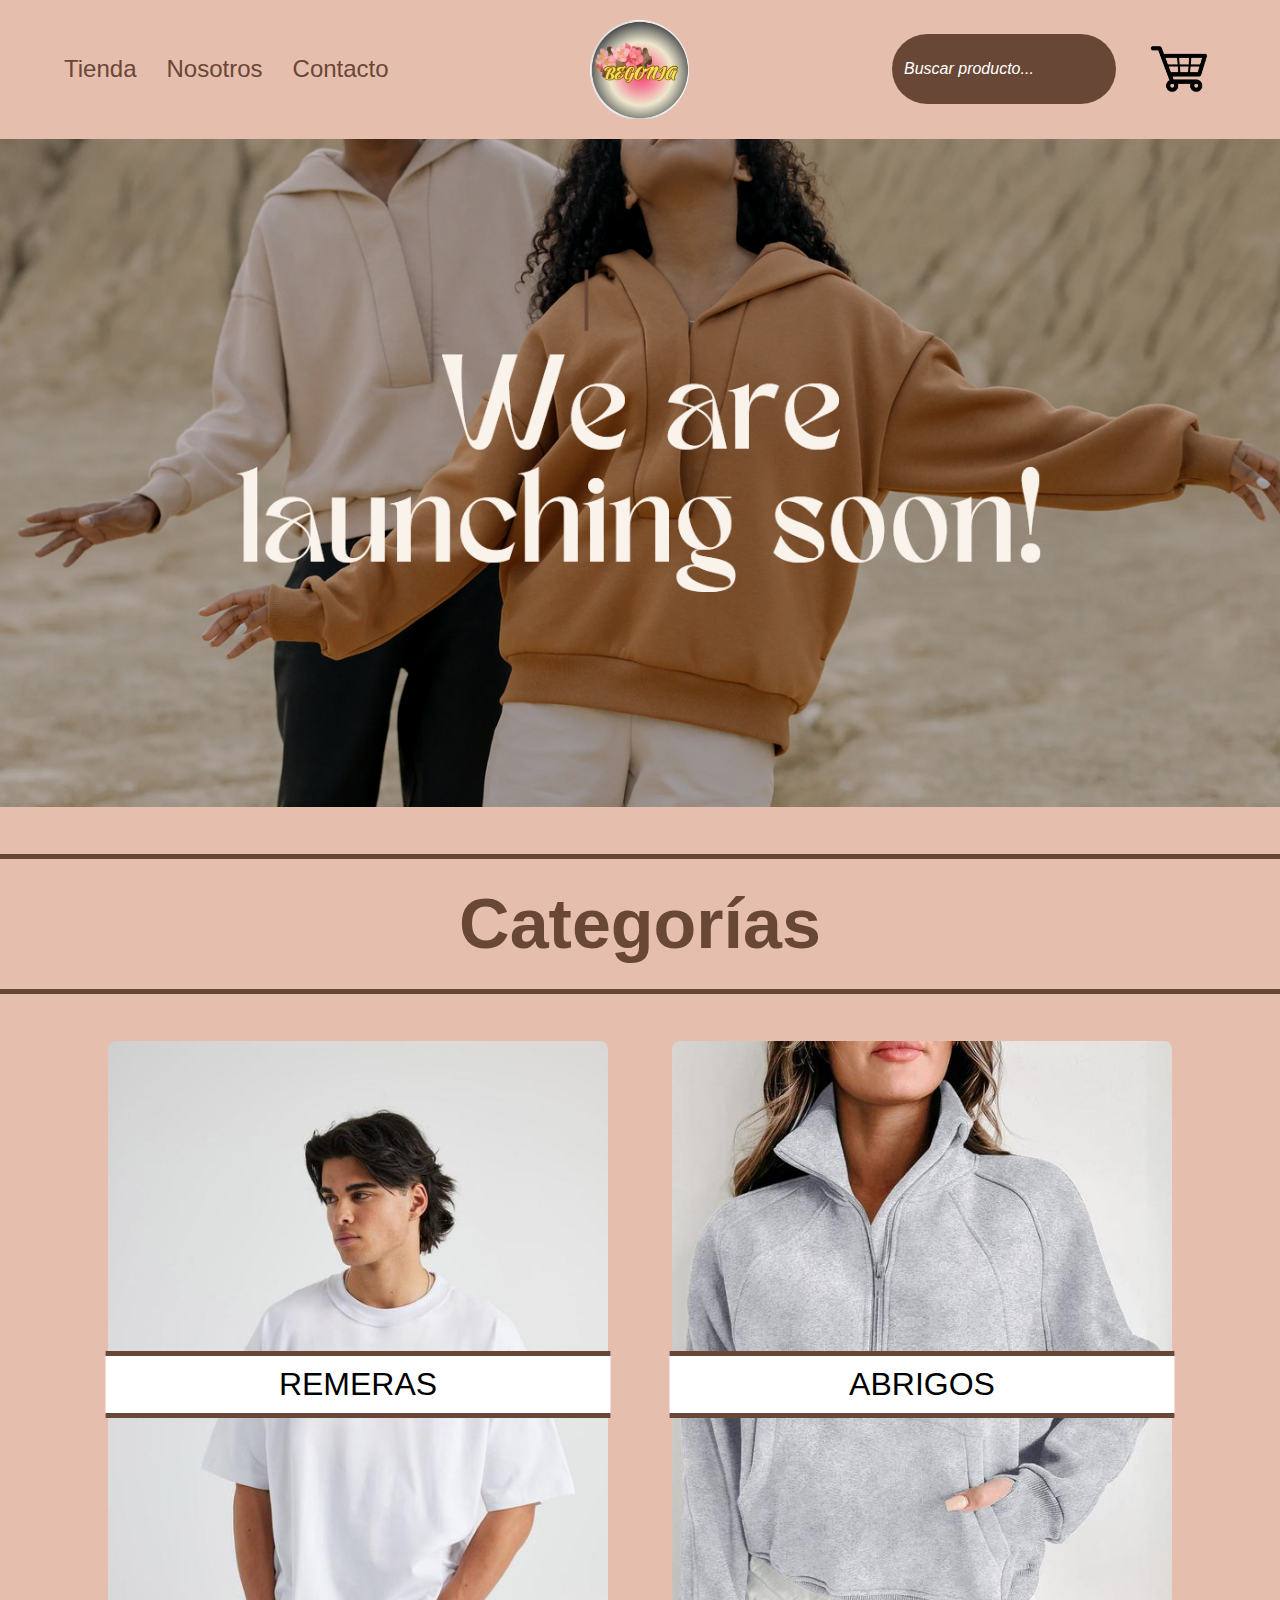
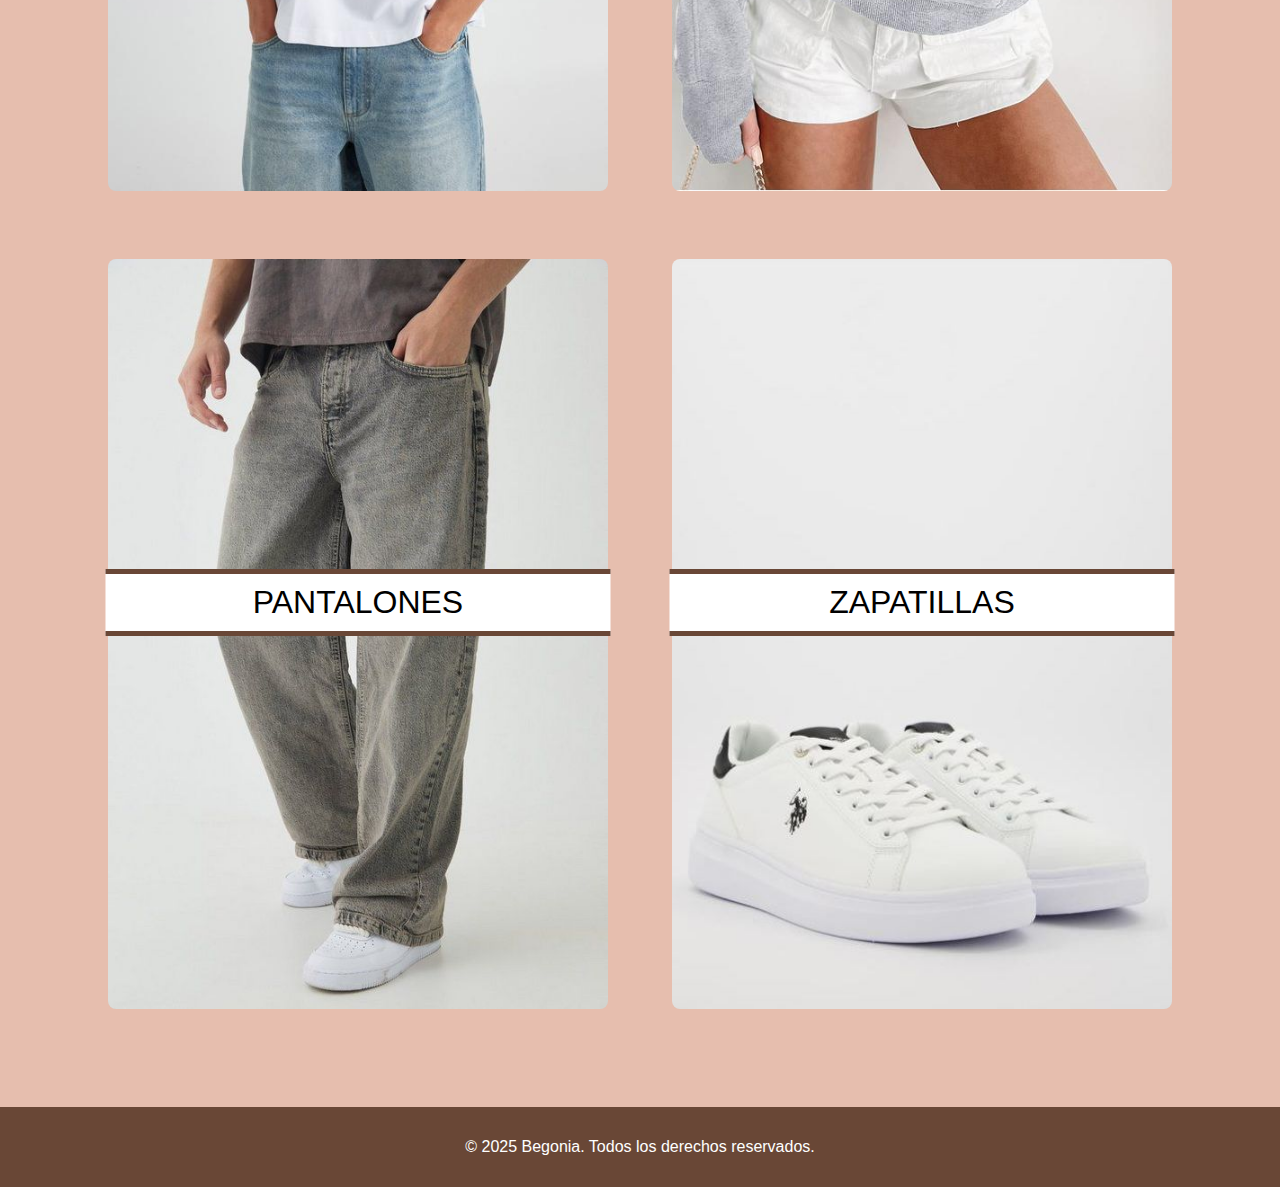
<file: Begonia/index.html>
<!DOCTYPE html>
<html lang="en">
<head>
    <meta charset="UTF-8">
    <meta name="viewport" content="width=device-width, initial-scale=1.0">
    <link rel="stylesheet" href="style.css">
    <title>Begonia</title>
</head>
<body>
    <div class="header">
        <div class="header-izquierdo">
            <a href="codigo-pagina-remeras/remeras.html">
                <span>Tienda</span> 
            </a>
            
            <a href="paginas-nosotros-contacto/nosotros.html">
                <span>Nosotros</span> <!--"Nosotros" de header y "Quienes somos" de footer deben ser el mismo html-->
            </a>

            <a href="paginas-nosotros-contacto/contacto.html">
                <span>Contacto</span>
            </a>
        </div>
        <div class="logo-header-centro">
            <a href="index.html">
                <img src="imagenes-pagina/LogoBegonia.png" alt="Logo_Begonia">
            </a>
        </div>
        <div class="header-derecho">
            <!--<p>¿Qué estas buscando?</p>-->
            <input type="text" placeholder="Buscar producto...">
            <img src="imagenes-pagina/carrito-de-compra.png" alt="Carrito_de_compra">
        </div>
    </div>

    <div class="body">
        <div class="imagen-menu">
            <img src="imagenes-pagina/imagen-menu-principal.png" alt="">
        </div>

        <div class="categorias">
            <h1>Categorías</h1>
            <div class="primera-fila">
                <div class="contenedores-primera-fila" id="remeras-menu-imagen">
                    <a href="codigo-pagina-remeras/remeras.html">
                        <img src="imagenes-pagina/remeras-menu.jpg" alt="pagina-remeras">
                    </a>
                    <p>REMERAS</p>
                </div>
                <div class="contenedores-primera-fila" id="abrigos-menu-imagen">
                    <a href="codigo-pagina-abrigos/abrigos.html">
                        <img src="imagenes-pagina/abrigos-menu.jpg" alt="pagina-abrigos">
                    </a>
                    <p>ABRIGOS</p>
                </div>
            </div>
            <div class="segunda-fila">
                <div class="contenedores-segunda-fila" id="pantalones-menu-imagen">
                    <a href="codigo-pagina-pantalones/pantalones.html">
                        <img src="imagenes-pagina/pantalones-menu.jpg" alt="pagina-pantalones">
                    </a>
                    <p>PANTALONES</p>
                </div>
                <div class="contenedores-segunda-fila" id="zapatillas-menu-imagen">
                    <a href="codigo-pagina-zapatillas/zapatillas.html">
                        <img src="imagenes-pagina/zapatillas-menu.jpg" alt="pagina-zapatillas">
                    </a>
                    <p>ZAPATILLAS</p>
                </div>
            </div>
        </div>
    </div>

    <div class="footer">
        <p>&copy; 2025 Begonia. Todos los derechos reservados.</p>
    </div>
</body>
</html>
</file>
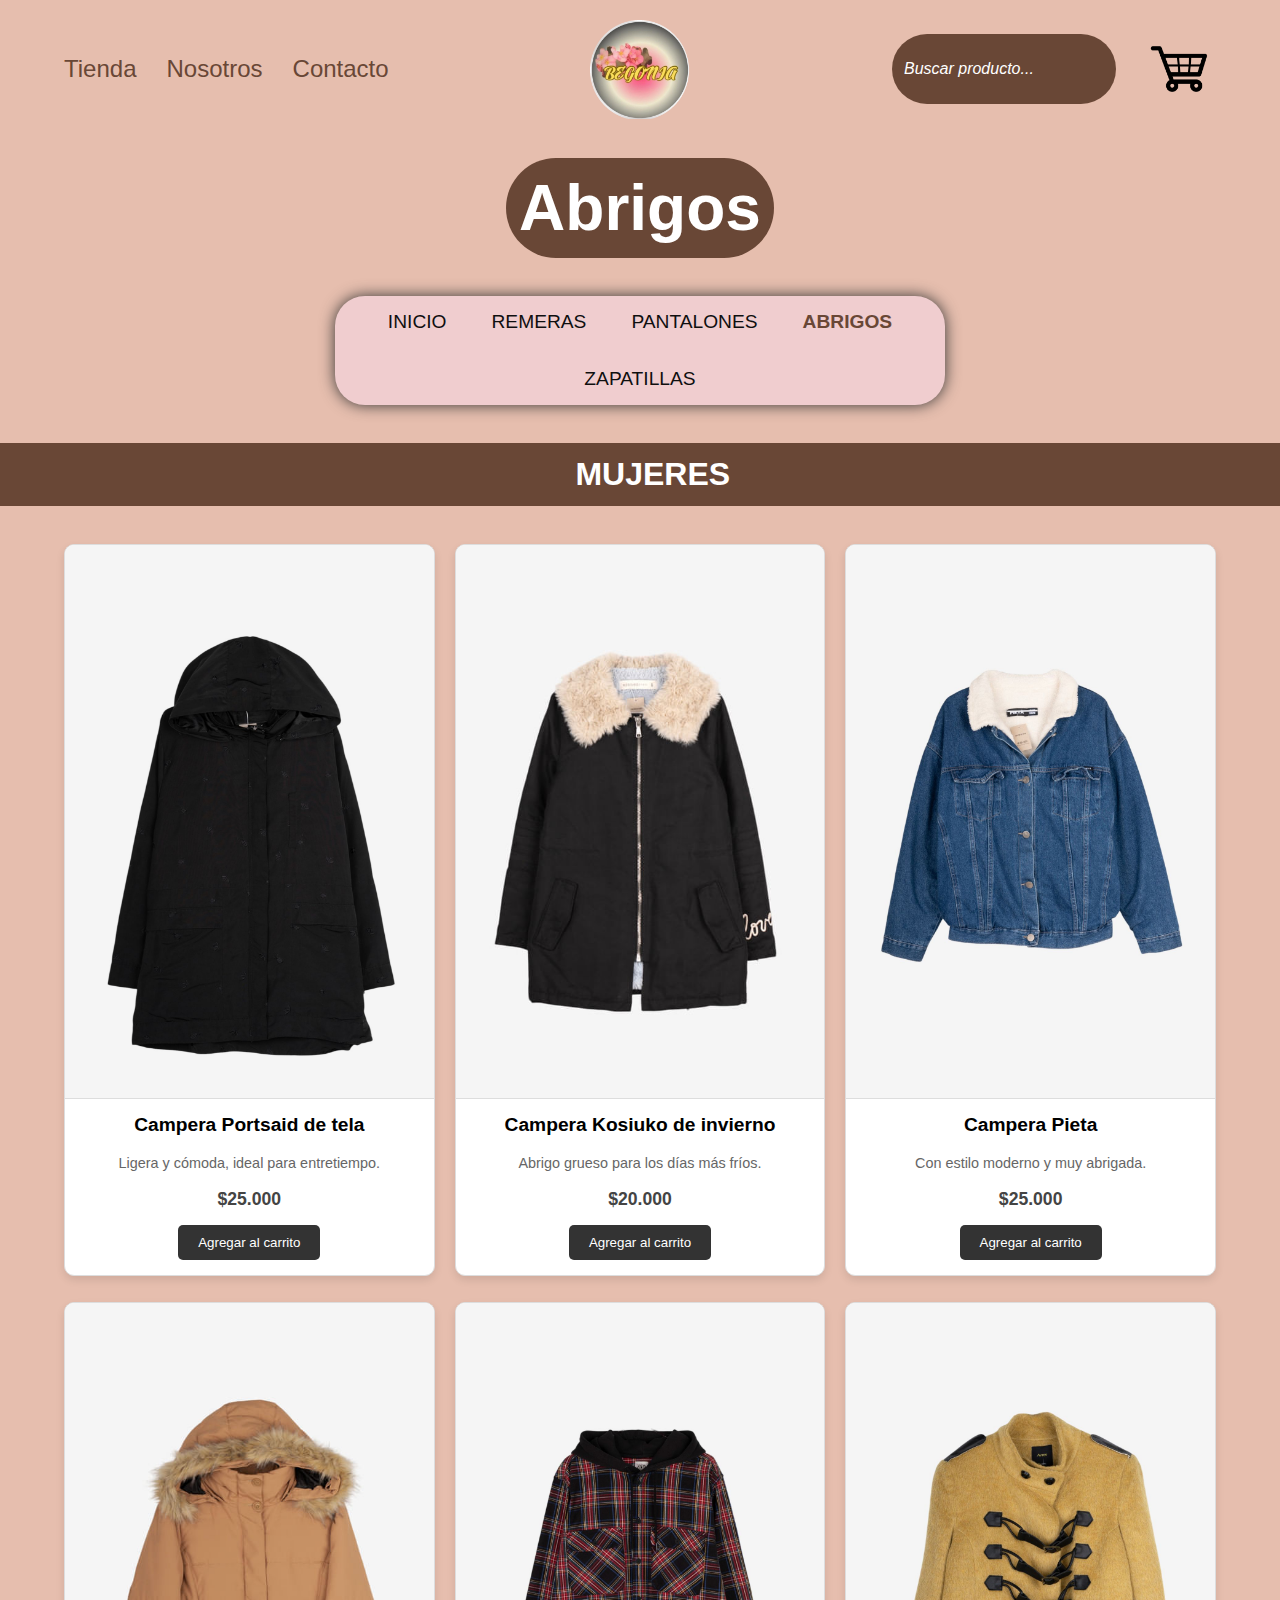
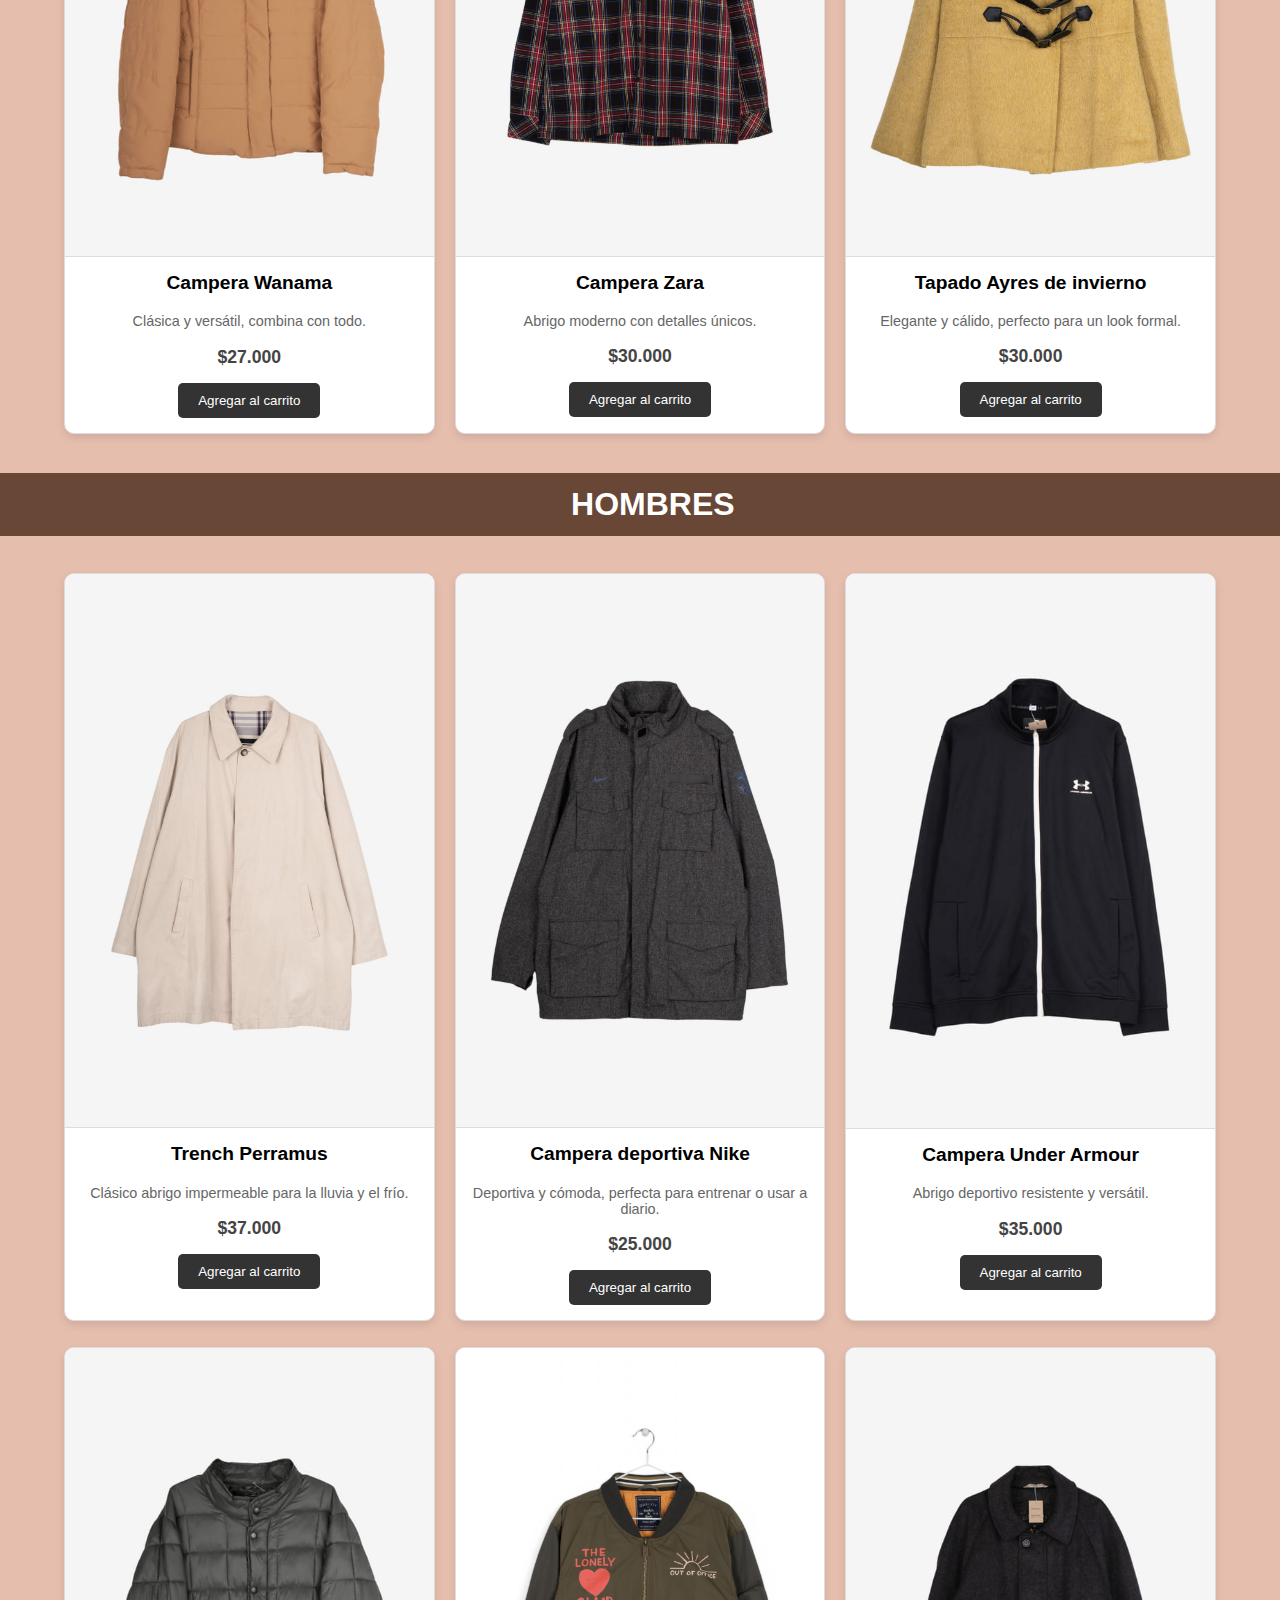
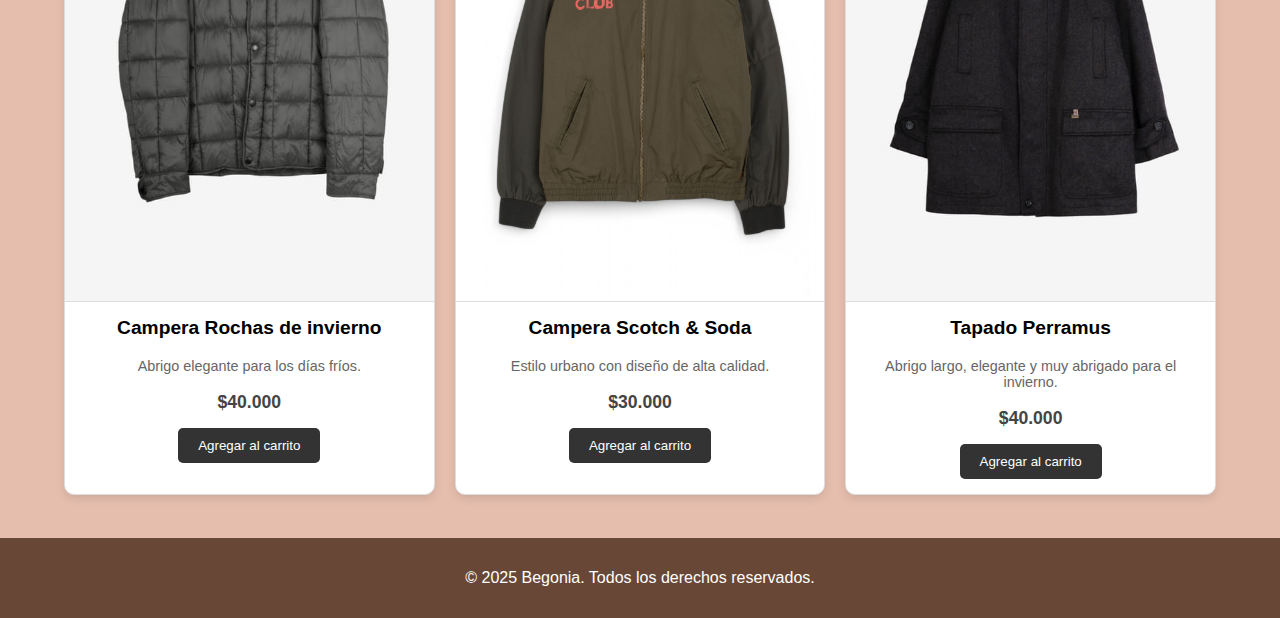
<file: Begonia/codigo-pagina-abrigos/abrigos.html>
<!DOCTYPE html>
<html lang="es">
<head>
    <meta charset="UTF-8">
    <meta name="viewport" content="width=device-width, initial-scale=1.0">
    <title>Begonia - Abrigos</title>
    <link rel="stylesheet" href="abrigos-style.css">
</head>
<body>
    <div class="header">
        <div class="header-izquierdo">
            <a href="../codigo-pagina-remeras/remeras.html">
                <span>Tienda</span>
            </a>
           
            <a href="../paginas-nosotros-contacto/nosotros.html">
                <span>Nosotros</span> <!--"Nosotros" de header y "Quienes somos" de footer deben ser el mismo html-->
            </a>


            <a href="../paginas-nosotros-contacto/contacto.html">
                <span>Contacto</span>
            </a>
        </div>
        <div class="logo-header-centro">
            <a href="../index.html">
                <img src="../imagenes-pagina/LogoBegonia.png" alt="Logo_Begonia">
            </a>
        </div>
        <div class="header-derecho">
            <!--<p>¿Qué estas buscando?</p>-->
            <input type="text" placeholder="Buscar producto...">
            <img src="../imagenes-pagina/carrito-de-compra.png" alt="Carrito_de_compra">
        </div>
    </div>


    <div class="body">
        <h1>Abrigos</h1>
        <div class="new-container">
        <ul class="navigation">
                <li><a href="../index.html">INICIO</a></li>
                <li><a href="../codigo-pagina-remeras/remeras.html">REMERAS</a></li>  
                <li><a href="../codigo-pagina-pantalones/pantalones.html">PANTALONES</a></li>
                <li class="active"><a href="../codigo-pagina-abrigos/abrigos.html">ABRIGOS</a></li>
                <li><a href="../codigo-pagina-zapatillas/zapatillas.html">ZAPATILLAS</a></li>
                <div class="high"></div>
            </ul>
        </div>
        
        <div class="seccion-ropa">
            <h2>MUJERES</h2>
            <div class="contenedor-productos">
                <div class="producto">
                    <img src="../imagenes-indumentaria/Mujer/Abrigos_M/campera-de-tela-portsaid-M.jpg" alt="Campera Portsaid Mujer">
                    <div class="info-producto">
                        <h3>Campera Portsaid de tela</h3>
                        <p class="descripcion">Ligera y cómoda, ideal para entretiempo.</p>
                        <p class="precio">$25.000</p>
                        <button class="boton-carrito" onclick="addToCart()">Agregar al carrito</button>
                    </div>
                </div>
                <div class="producto">
                    <img src="../imagenes-indumentaria/Mujer/Abrigos_M/campera-invierno-kosiuko-M.jpg" alt="Campera Kosiuko Mujer">
                    <div class="info-producto">
                        <h3>Campera Kosiuko de invierno</h3>
                        <p class="descripcion">Abrigo grueso para los días más fríos.</p>
                        <p class="precio">$20.000</p>
                        <button class="boton-carrito" onclick="addToCart()">Agregar al carrito</button>
                    </div>
                </div>
                <div class="producto">
                    <img src="../imagenes-indumentaria/Mujer/Abrigos_M/campera-invierno-pieta-M.jpg" alt="Campera Pieta Mujer">
                    <div class="info-producto">
                        <h3>Campera Pieta</h3>
                        <p class="descripcion">Con estilo moderno y muy abrigada.</p>
                        <p class="precio">$25.000</p>
                        <button class="boton-carrito" onclick="addToCart()">Agregar al carrito</button>
                    </div>
                </div>
            </div>
            <div class="contenedor-productos">
                <div class="producto">
                    <img src="../imagenes-indumentaria/Mujer/Abrigos_M/campera-invierno-wanama-M.jpg" alt="Campera Wanama Mujer">
                    <div class="info-producto">
                        <h3>Campera Wanama</h3>
                        <p class="descripcion">Clásica y versátil, combina con todo.</p>
                        <p class="precio">$27.000</p>
                        <button class="boton-carrito" onclick="addToCart()">Agregar al carrito</button>
                    </div>
                </div>
                <div class="producto">
                    <img src="../imagenes-indumentaria/Mujer/Abrigos_M/campera-invierno-zara-M.jpg" alt="Campera Zara Mujer">
                    <div class="info-producto">
                        <h3>Campera Zara</h3>
                        <p class="descripcion">Abrigo moderno con detalles únicos.</p>
                        <p class="precio">$30.000</p>
                        <button class="boton-carrito" onclick="addToCart()">Agregar al carrito</button>
                    </div>
                </div>
                <div class="producto">
                    <img src="../imagenes-indumentaria/Mujer/Abrigos_M/tapado-invierno-ayres-M.jpg" alt="Tapado Ayres Mujer">
                    <div class="info-producto">
                        <h3>Tapado Ayres de invierno</h3>
                        <p class="descripcion">Elegante y cálido, perfecto para un look formal.</p>
                        <p class="precio">$30.000</p>
                        <button class="boton-carrito" onclick="addToCart()">Agregar al carrito</button>
                    </div>
                </div>
            </div>
        </div>

        <div class="seccion-ropa">
            <h2>HOMBRES</h2>
            <div class="contenedor-productos">
                <div class="producto">
                    <img src="../imagenes-indumentaria/Hombre/Abrigos_H/abrigo-trench-perramus-H.jpg" alt="Trench Perramus Hombre">
                    <div class="info-producto">
                        <h3>Trench Perramus</h3>
                        <p class="descripcion">Clásico abrigo impermeable para la lluvia y el frío.</p>
                        <p class="precio">$37.000</p>
                        <button class="boton-carrito" onclick="addToCart()">Agregar al carrito</button>
                    </div>
                </div>
                <div class="producto">
                    <img src="../imagenes-indumentaria/Hombre/Abrigos_H/campera-deportiva-nike-H.jpg" alt="Campera Nike Hombre">
                    <div class="info-producto">
                        <h3>Campera deportiva Nike</h3>
                        <p class="descripcion">Deportiva y cómoda, perfecta para entrenar o usar a diario.</p>
                        <p class="precio">$25.000</p>
                        <button class="boton-carrito" onclick="addToCart()">Agregar al carrito</button>
                    </div>
                </div>
                <div class="producto">
                    <img src="../imagenes-indumentaria/Hombre/Abrigos_H/campera-deportiva-under-armour-H.jpg" alt="Campera Under Armour Hombre">
                    <div class="info-producto">
                        <h3>Campera Under Armour</h3>
                        <p class="descripcion">Abrigo deportivo resistente y versátil.</p>
                        <p class="precio">$35.000</p>
                        <button class="boton-carrito" onclick="addToCart()">Agregar al carrito</button>
                    </div>
                </div>
            </div>
            <div class="contenedor-productos">
                <div class="producto">
                    <img src="../imagenes-indumentaria/Hombre/Abrigos_H/campera-invierno-rochas-H.jpg" alt="Campera Rochas Hombre">
                    <div class="info-producto">
                        <h3>Campera Rochas de invierno</h3>
                        <p class="descripcion">Abrigo elegante para los días fríos.</p>
                        <p class="precio">$40.000</p>
                        <button class="boton-carrito" onclick="addToCart()">Agregar al carrito</button>
                    </div>
                </div>
                <div class="producto">
                    <img src="../imagenes-indumentaria/Hombre/Abrigos_H/campera-scotch&soda-H.jpg" alt="Campera Scotch & Soda Hombre">
                    <div class="info-producto">
                        <h3>Campera Scotch & Soda</h3>
                        <p class="descripcion">Estilo urbano con diseño de alta calidad.</p>
                        <p class="precio">$30.000</p>
                        <button class="boton-carrito" onclick="addToCart()">Agregar al carrito</button>
                    </div>
                </div>
                <div class="producto">
                    <img src="../imagenes-indumentaria/Hombre/Abrigos_H/tapado-invierno-perramus-H.jpg" alt="Tapado Perramus Hombre">
                    <div class="info-producto">
                        <h3>Tapado Perramus</h3>
                        <p class="descripcion">Abrigo largo, elegante y muy abrigado para el invierno.</p>
                        <p class="precio">$40.000</p>
                        <button class="boton-carrito" onclick="addToCart()">Agregar al carrito</button>
                    </div>
                </div>
            </div>
        </div>
    </div>



    <div class="footer">
        <p>&copy; 2025 Begonia. Todos los derechos reservados.</p>
    </div>
   
    <script src="abrigos-JVS.js"> </script>
</body>
</html>
</file>
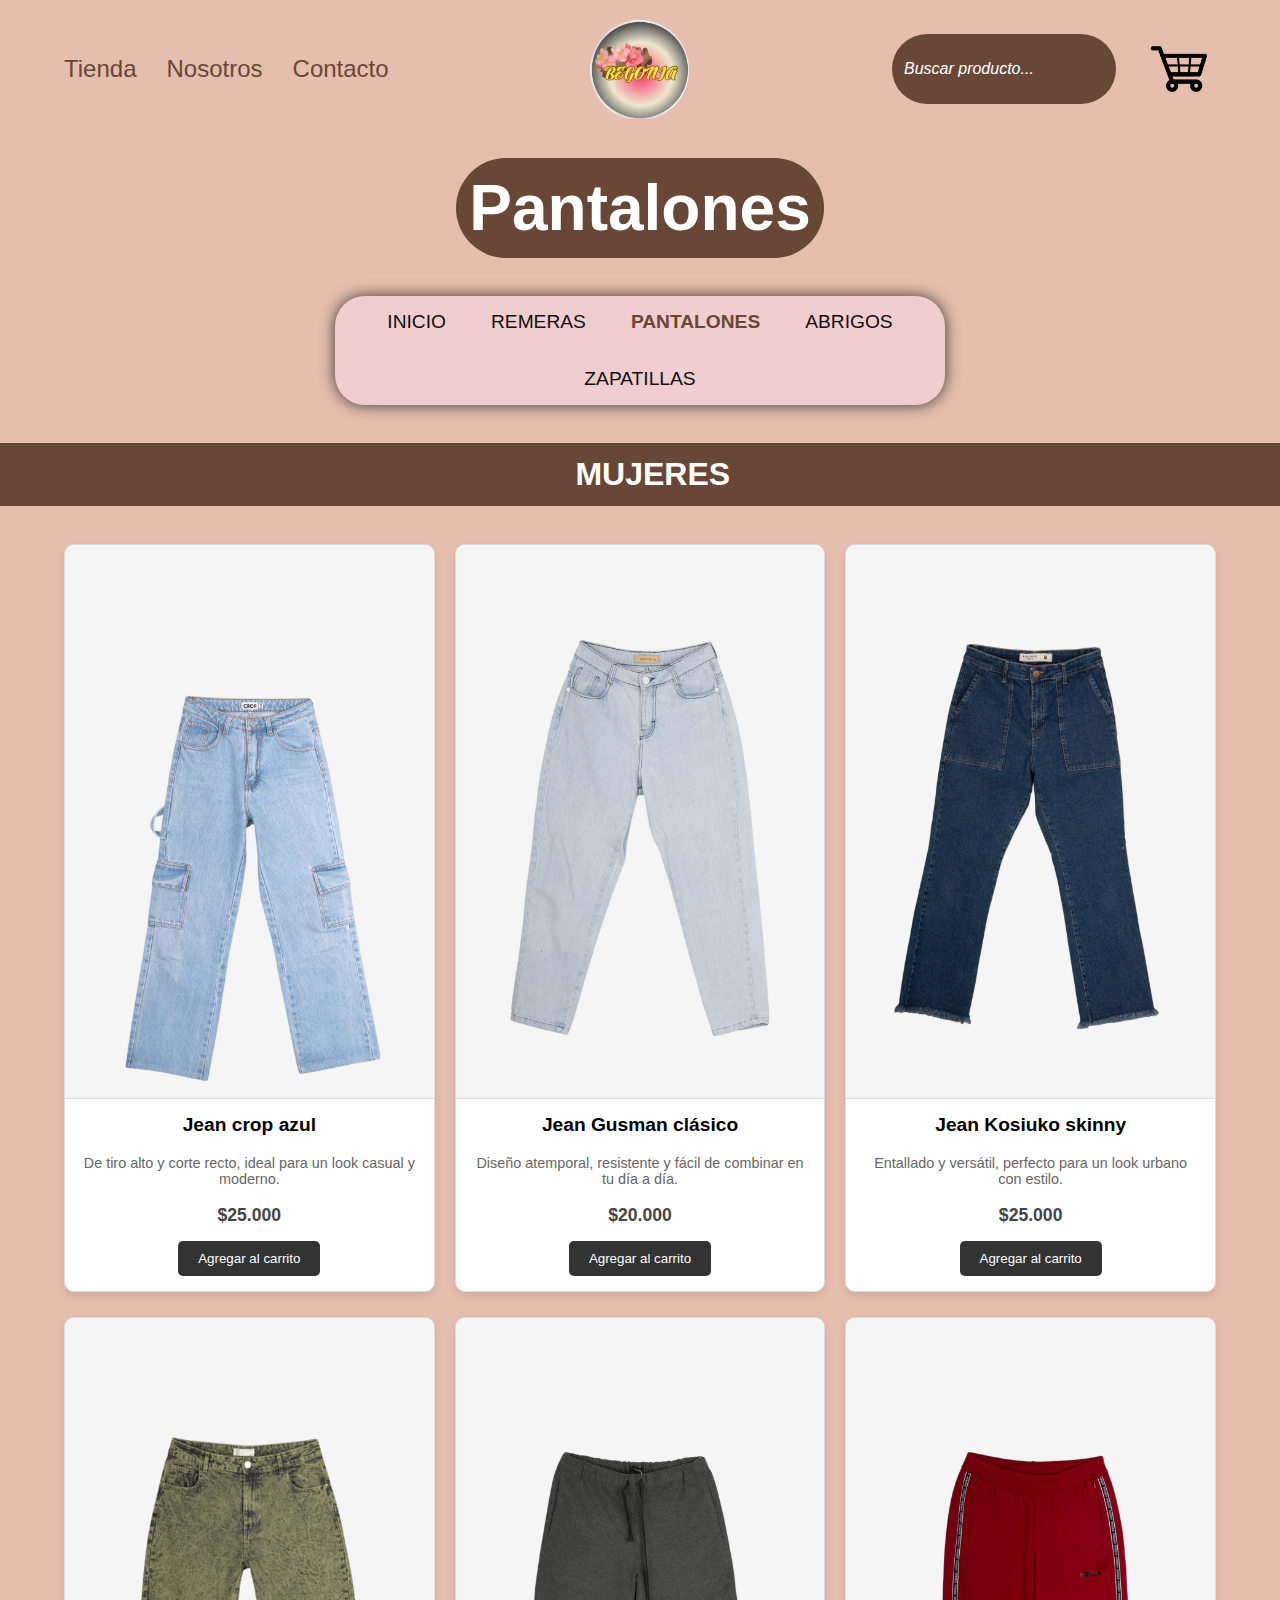
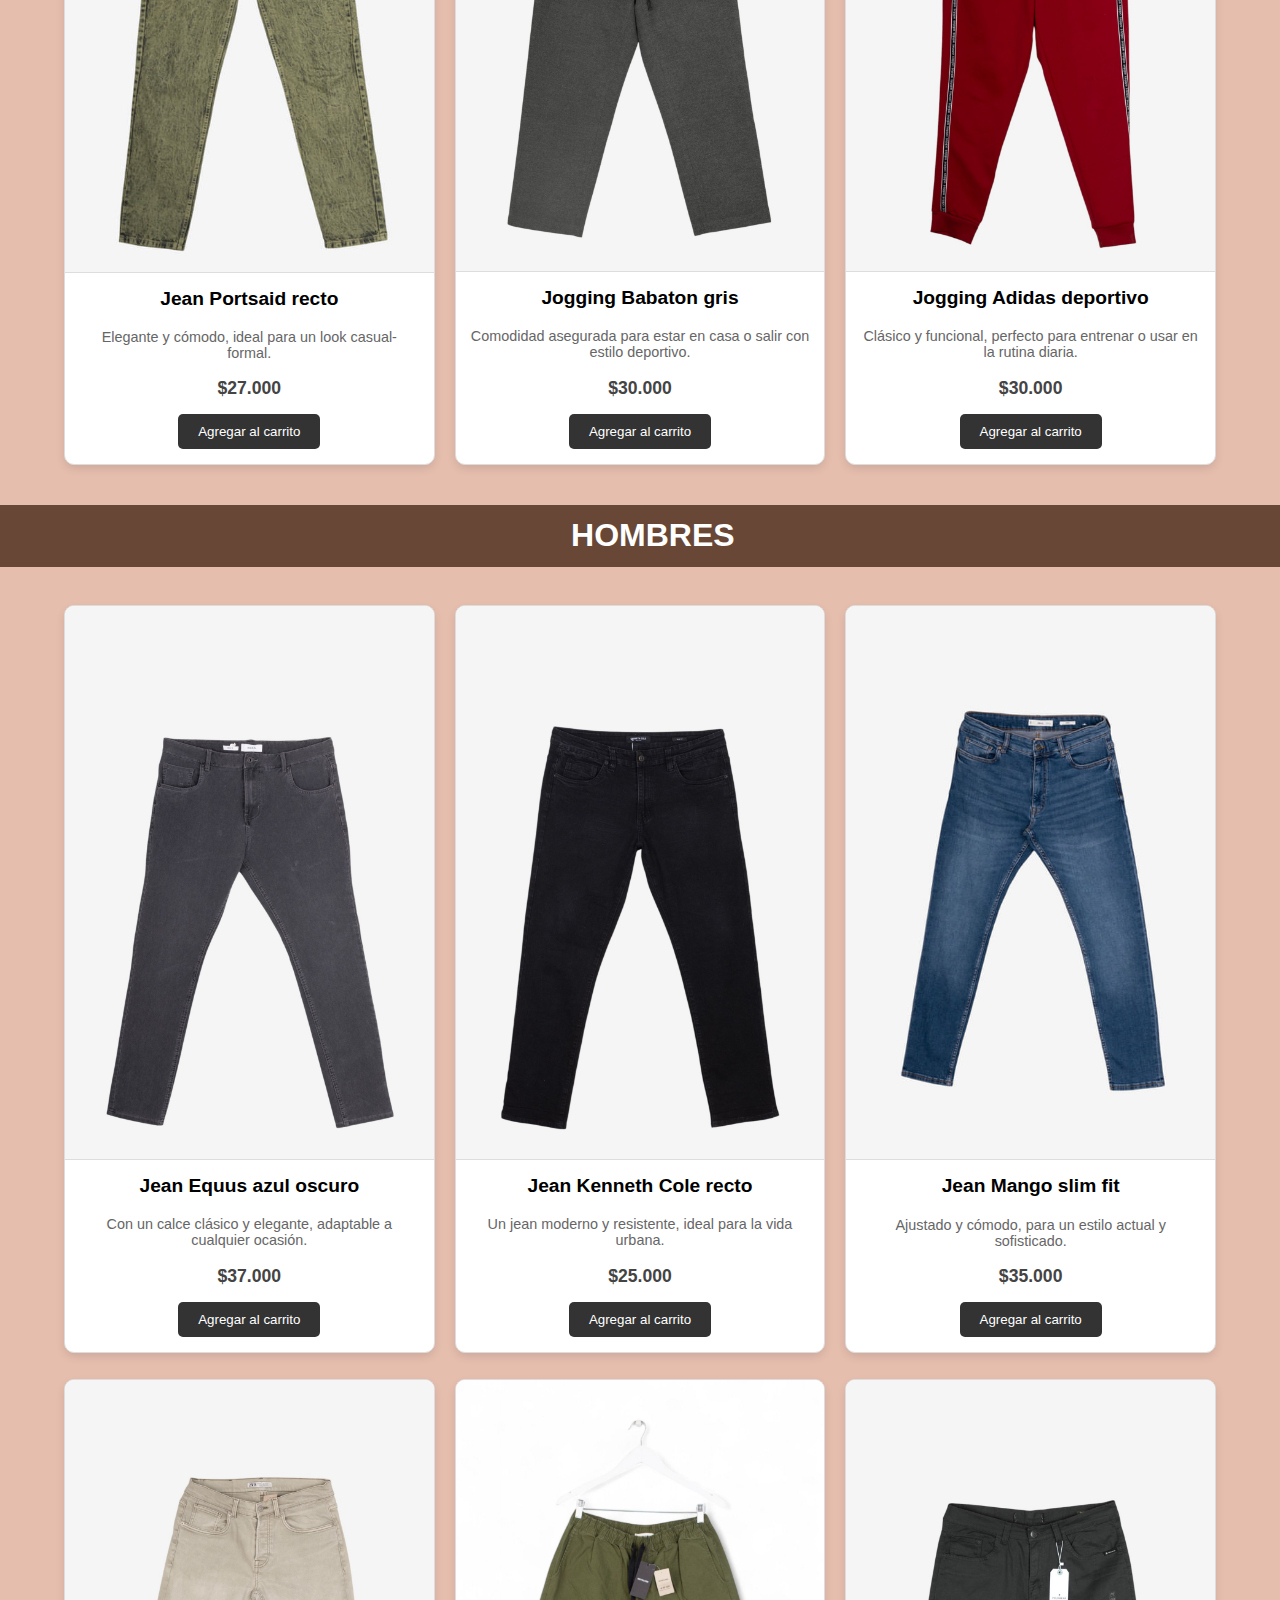
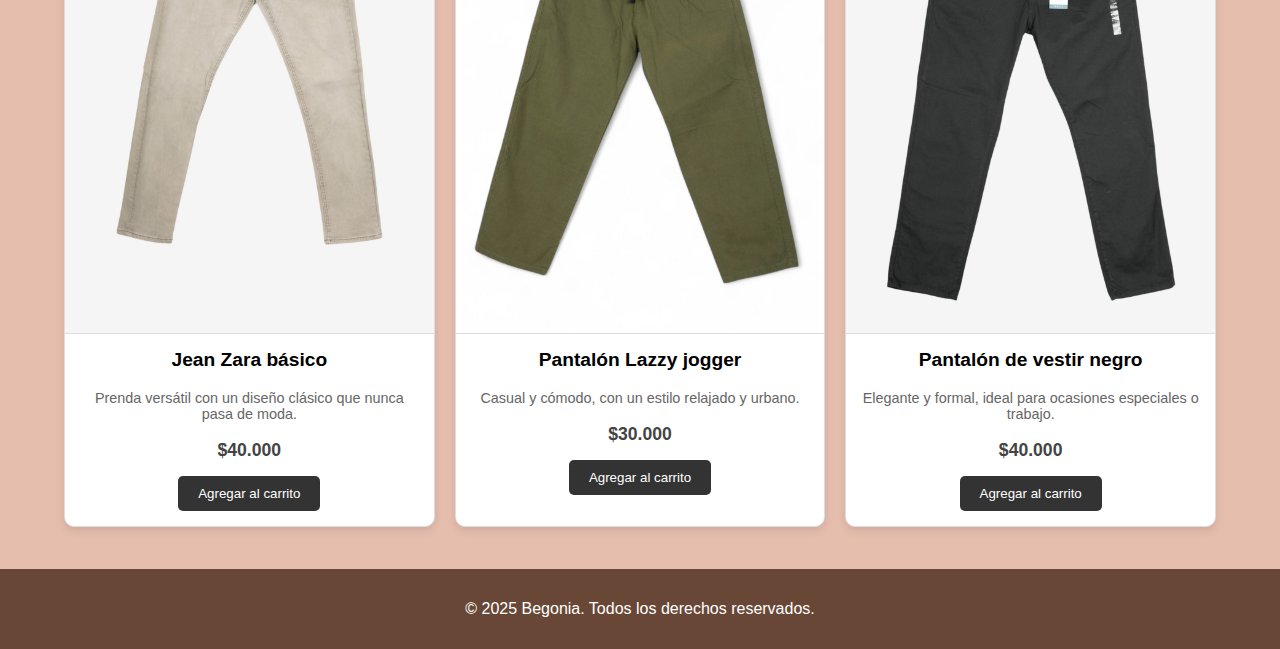
<file: Begonia/codigo-pagina-pantalones/pantalones.html>
<!DOCTYPE html>
<html lang="es">
<head>
    <meta charset="UTF-8">
    <meta name="viewport" content="width=device-width, initial-scale=1.0">
    <title>Begonia - Pantalones</title>
    <link rel="stylesheet" href="pantalones-style.css">
</head>
<body>
    <div class="header">
        <div class="header-izquierdo">
            <a href="../codigo-pagina-remeras/remeras.html">
                <span>Tienda</span>
            </a>
           
            <a href="../paginas-nosotros-contacto/nosotros.html">
                <span>Nosotros</span> <!--"Nosotros" de header y "Quienes somos" de footer deben ser el mismo html-->
            </a>


            <a href="../paginas-nosotros-contacto/contacto.html">
                <span>Contacto</span>
            </a>
        </div>
        <div class="logo-header-centro">
            <a href="../index.html">
                <img src="../imagenes-pagina/LogoBegonia.png" alt="Logo_Begonia">
            </a>
        </div>
        <div class="header-derecho">
            <input type="text" placeholder="Buscar producto...">
            <img src="../imagenes-pagina/carrito-de-compra.png" alt="Carrito_de_compra">
        </div>
    </div>


    <div class="body">
        <h1>Pantalones</h1>
        <div class="new-container">
            <ul class="navigation">
                <li><a href="../index.html">INICIO</a></li>
                <li><a href="../codigo-pagina-remeras/remeras.html">REMERAS</a></li>
                <li class="active"><a href="../codigo-pagina-pantalones/pantalones.html">PANTALONES</a></li>
                <li><a href="../codigo-pagina-abrigos/abrigos.html">ABRIGOS</a></li>
                <li><a href="../codigo-pagina-zapatillas/zapatillas.html">ZAPATILLAS</a></li>
                <!-- Barra de resaltado -->
                <div class="high"></div>
            </ul>
        </div>

        <div class="seccion-ropa">
            <h2>MUJERES</h2>
            <div class="contenedor-productos">
                <div class="producto">
                    <img src="../imagenes-indumentaria/Mujer/Pantalones_M/jean-crop-M.jpg" alt="jean crop mujer">
                    <div class="info-producto">
                        <h3>Jean crop azul</h3>
                        <p class="descripcion">De tiro alto y corte recto, ideal para un look casual y moderno.</p>
                        <p class="precio">$25.000</p>
                        <button class="boton-carrito" onclick="addToCart()">Agregar al carrito</button>
                    </div>
                </div>
                <div class="producto">
                    <img src="../imagenes-indumentaria/Mujer/Pantalones_M/jean-gusman-M.jpg" alt="jean gusman mujer">
                    <div class="info-producto">
                        <h3>Jean Gusman clásico</h3>
                        <p class="descripcion">Diseño atemporal, resistente y fácil de combinar en tu día a día.</p>
                        <p class="precio">$20.000</p>
                        <button class="boton-carrito" onclick="addToCart()">Agregar al carrito</button>
                    </div>
                </div>
                <div class="producto">
                    <img src="../imagenes-indumentaria/Mujer/Pantalones_M/jean-kosiuko-M.jpg" alt="jean kosiuko mujer">
                    <div class="info-producto">
                        <h3>Jean Kosiuko skinny</h3>
                        <p class="descripcion">Entallado y versátil, perfecto para un look urbano con estilo.</p>
                        <p class="precio">$25.000</p>
                        <button class="boton-carrito" onclick="addToCart()">Agregar al carrito</button>
                    </div>
                </div>
            </div>
            <div class="contenedor-productos">
                <div class="producto">
                    <img src="../imagenes-indumentaria/Mujer/Pantalones_M/jean-portsaid-M.jpg" alt="jean portsaid mujer">
                    <div class="info-producto">
                        <h3>Jean Portsaid recto</h3>
                        <p class="descripcion">Elegante y cómodo, ideal para un look casual-formal.</p>
                        <p class="precio">$27.000</p>
                        <button class="boton-carrito" onclick="addToCart()">Agregar al carrito</button>
                    </div>
                </div>
                <div class="producto">
                    <img src="../imagenes-indumentaria/Mujer/Pantalones_M/jogging-babaton-M.jpg" alt="jogging babaton mujer">
                    <div class="info-producto">
                        <h3>Jogging Babaton gris</h3>
                        <p class="descripcion">Comodidad asegurada para estar en casa o salir con estilo deportivo.</p>
                        <p class="precio">$30.000</p>
                        <button class="boton-carrito" onclick="addToCart()">Agregar al carrito</button>
                    </div>
                </div>
                <div class="producto">
                    <img src="../imagenes-indumentaria/Mujer/Pantalones_M/jogging-deportivo-adidas-M.jpg" alt="jogging adidas mujer">
                    <div class="info-producto">
                        <h3>Jogging Adidas deportivo</h3>
                        <p class="descripcion">Clásico y funcional, perfecto para entrenar o usar en la rutina diaria.</p>
                        <p class="precio">$30.000</p>
                        <button class="boton-carrito" onclick="addToCart()">Agregar al carrito</button>
                    </div>
                </div>
            </div>
        </div>

        <div class="seccion-ropa">
            <h2>HOMBRES</h2>
            <div class="contenedor-productos">
                <div class="producto">
                    <img src="../imagenes-indumentaria/Hombre/Pantalones_H/jean-equus-H.jpg" alt="jean equus hombre">
                    <div class="info-producto">
                        <h3>Jean Equus azul oscuro</h3>
                        <p class="descripcion">Con un calce clásico y elegante, adaptable a cualquier ocasión.</p>
                        <p class="precio">$37.000</p>
                        <button class="boton-carrito" onclick="addToCart()">Agregar al carrito</button>
                    </div>
                </div>
                <div class="producto">
                    <img src="../imagenes-indumentaria/Hombre/Pantalones_H/jean-kenneth-cole-H.jpg" alt="jean kenneth cole hombre">
                    <div class="info-producto">
                        <h3>Jean Kenneth Cole recto</h3>
                        <p class="descripcion">Un jean moderno y resistente, ideal para la vida urbana.</p>
                        <p class="precio">$25.000</p>
                        <button class="boton-carrito" onclick="addToCart()">Agregar al carrito</button>
                    </div>
                </div>
                <div class="producto">
                    <img src="../imagenes-indumentaria/Hombre/Pantalones_H/jean-mango-H.jpg" alt="jean mango hombre">
                    <div class="info-producto">
                        <h3>Jean Mango slim fit</h3>
                        <p class="descripcion">Ajustado y cómodo, para un estilo actual y sofisticado.</p>
                        <p class="precio">$35.000</p>
                        <button class="boton-carrito" onclick="addToCart()">Agregar al carrito</button>
                    </div>
                </div>
            </div>
            <div class="contenedor-productos">
                <div class="producto">
                    <img src="../imagenes-indumentaria/Hombre/Pantalones_H/jean-zara-H.jpg" alt="jean zara hombre">
                    <div class="info-producto">
                        <h3>Jean Zara básico</h3>
                        <p class="descripcion">Prenda versátil con un diseño clásico que nunca pasa de moda.</p>
                        <p class="precio">$40.000</p>
                        <button class="boton-carrito" onclick="addToCart()">Agregar al carrito</button>
                    </div>
                </div>
                <div class="producto">
                    <img src="../imagenes-indumentaria/Hombre/Pantalones_H/pantalon-lazzy-H.jpg" alt="pantalon lazzy hombre">
                    <div class="info-producto">
                        <h3>Pantalón Lazzy jogger</h3>
                        <p class="descripcion">Casual y cómodo, con un estilo relajado y urbano.</p>
                        <p class="precio">$30.000</p>
                        <button class="boton-carrito" onclick="addToCart()">Agregar al carrito</button>
                    </div>
                </div>
                <div class="producto">
                    <img src="../imagenes-indumentaria/Hombre/Pantalones_H/pantalon-sin-H.jpg" alt="pantalon vestir hombre">
                    <div class="info-producto">
                        <h3>Pantalón de vestir negro</h3>
                        <p class="descripcion">Elegante y formal, ideal para ocasiones especiales o trabajo.</p>
                        <p class="precio">$40.000</p>
                        <button class="boton-carrito" onclick="addToCart()">Agregar al carrito</button>
                    </div>
                </div>
            </div>
        </div>
    </div>



    <div class="footer">
        <p>&copy; 2025 Begonia. Todos los derechos reservados.</p>
    </div>
   
    <script src="pantalones-JVS.js"> </script>
</body>
</html>
</file>
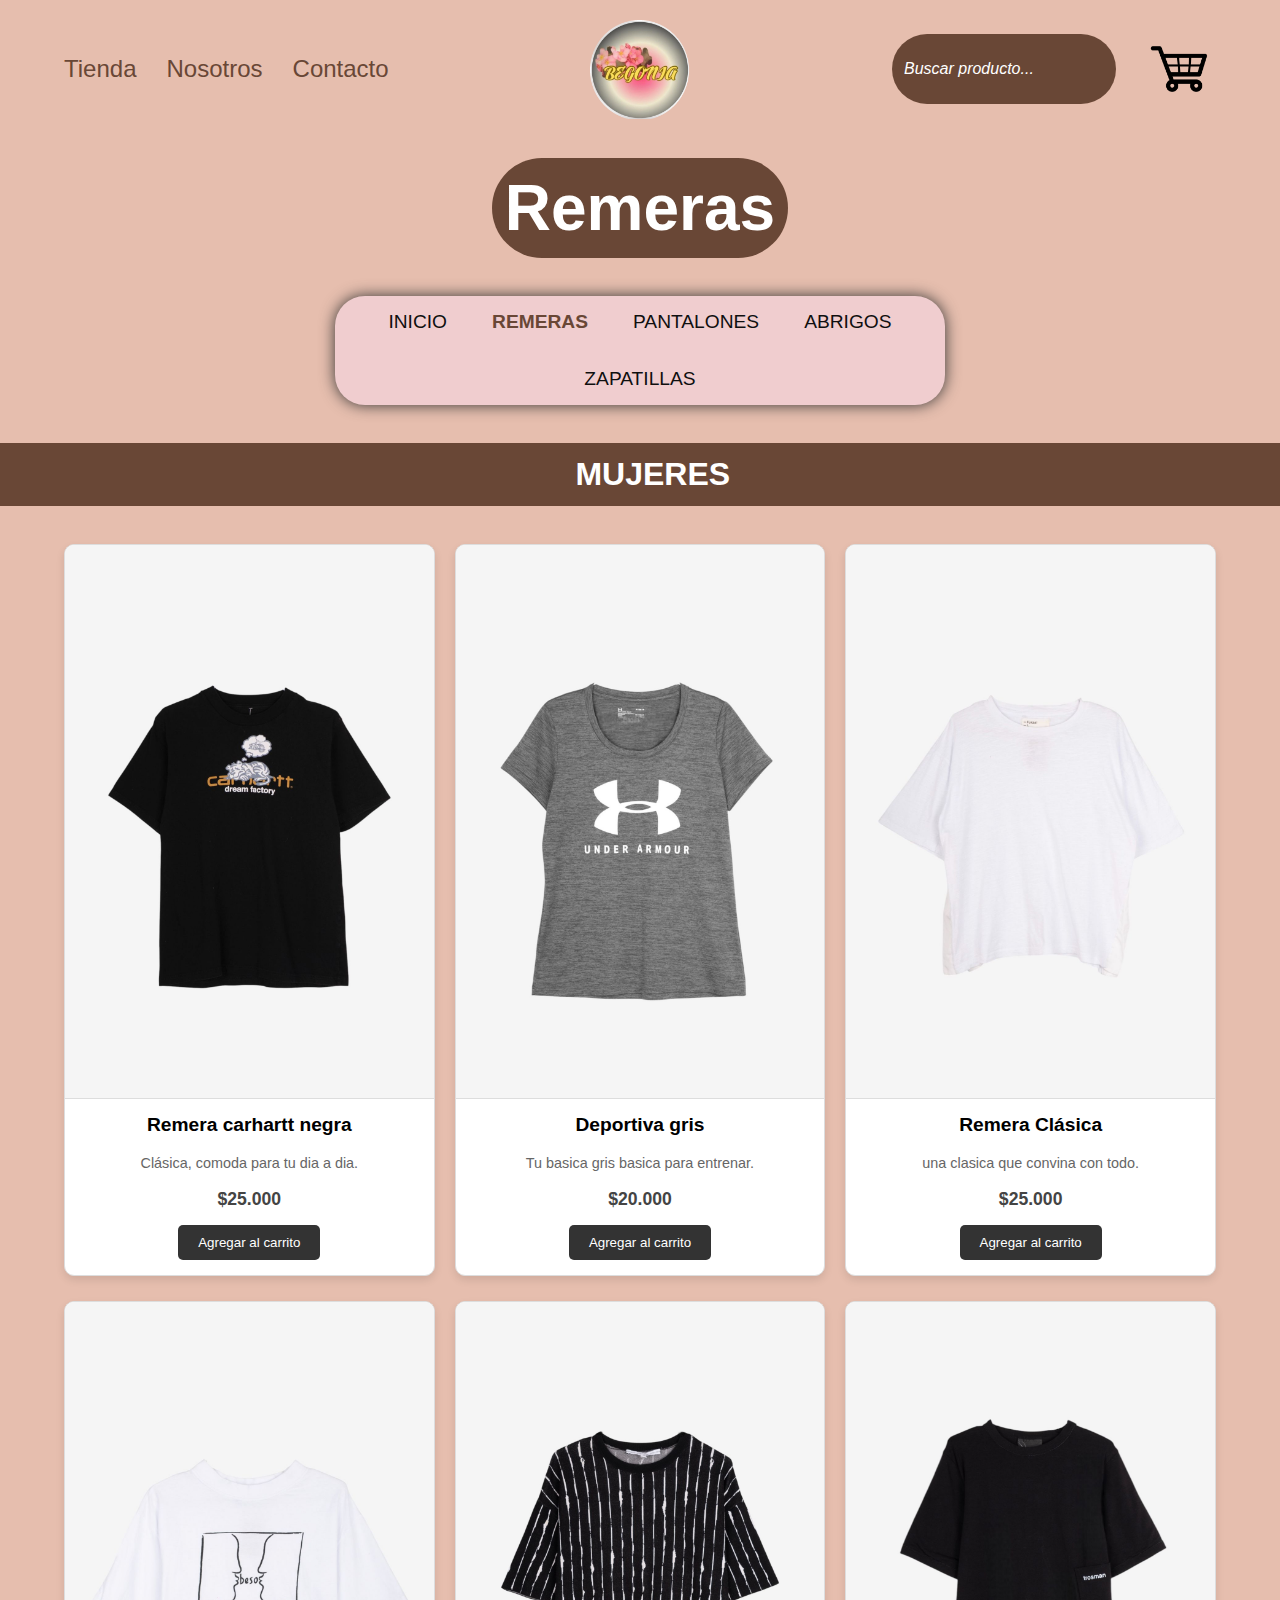
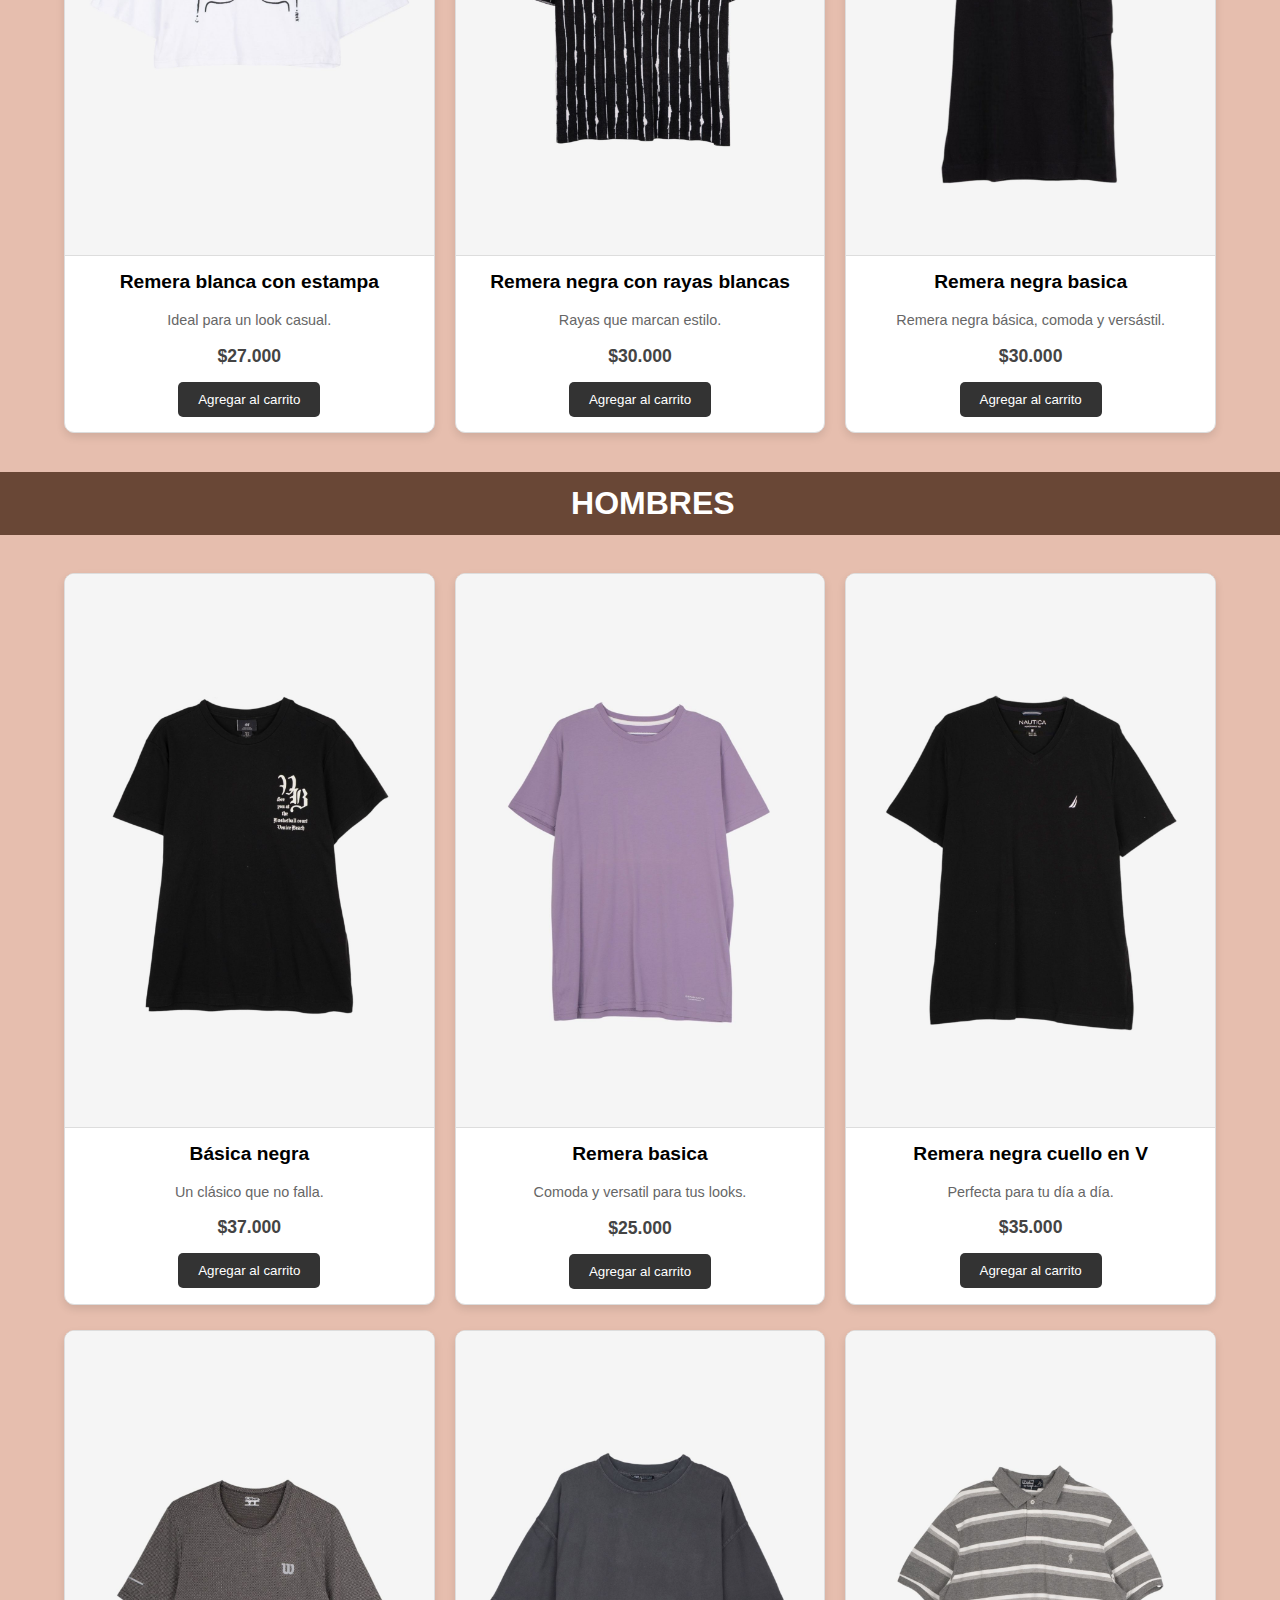
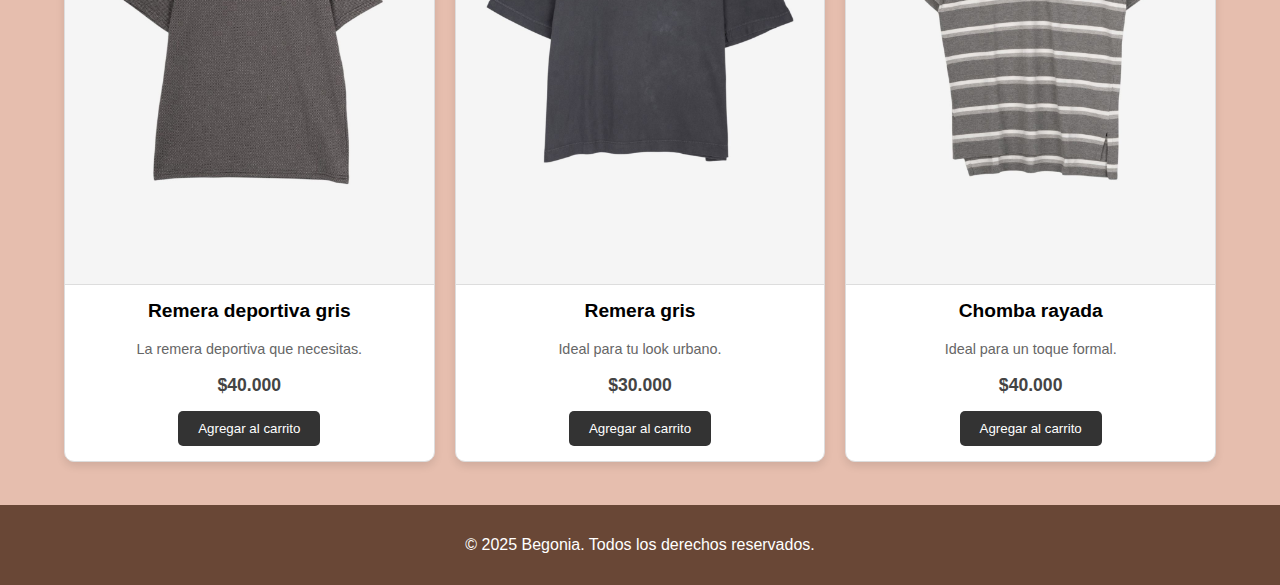
<file: Begonia/codigo-pagina-remeras/remeras.html>
<!DOCTYPE html>
<html lang="es">
<head>
    <meta charset="UTF-8">
    <meta name="viewport" content="width=device-width, initial-scale=1.0">
    <title>Begonia - Remeras</title>
    <link rel="stylesheet" href="remeras-style.css">
</head>
<body>
    <div class="header">
        <div class="header-izquierdo">
            <a class="botones-header" href="remeras.html">
                <span>Tienda</span>
            </a>
           
            <a class="botones-header"  href="../paginas-nosotros-contacto/nosotros.html">
                <span>Nosotros</span> <!--"Nosotros" de header y "Quienes somos" de footer deben ser el mismo html-->
            </a>


            <a class="botones-header" href="../paginas-nosotros-contacto/contacto.html">
                <span>Contacto</span>
            </a>
        </div>
        <div class="logo-header-centro">
            <a href="../index.html">
                <img src="../imagenes-pagina/LogoBegonia.png" alt="Logo_Begonia">
            </a>
        </div>
        <div class="header-derecho">
            <!--<p>¿Qué estas buscando?</p>-->
            <input type="text" placeholder="Buscar producto...">
            <img src="../imagenes-pagina/carrito-de-compra.png" alt="Carrito_de_compra">
        </div>
    </div>


    <div class="body">
        <h1>Remeras</h1>
        <div class="new-container">
           <ul class="navigation">
                <li> <a href="../index.html">INICIO</a></li>
                <li class="active"> <a href="../codigo-pagina-remeras/remeras.html">REMERAS</a></li>  
                <li> <a href="../codigo-pagina-pantalones/pantalones.html">PANTALONES</a></li>
                <li> <a href="../codigo-pagina-abrigos/abrigos.html">ABRIGOS</a></li>
                <li> <a href="../codigo-pagina-zapatillas/zapatillas.html">ZAPATILLAS</a></li>
                <!-- Barra de resaltado -->
                <div class="high"></div>
            </ul>
        </div>
           
        <div class="seccion-ropa">
            <h2>MUJERES</h2>
            <div class="contenedor-productos">
                <div class="producto">
                    <img src="../imagenes-indumentaria/Mujer/Remeras_M/remera-carhartt-M.jpg" alt="reme mujer 1">
                    <div class="info-producto">
                        <h3>Remera carhartt negra</h3>
                        <p class="descripcion">Clásica, comoda para tu dia a dia.</p>
                        <p class="precio">$25.000</p>
                        <button class="boton-carrito" onclick="addToCart()">Agregar al carrito</button>
                    </div>
                </div>
                <div class="producto">
                    <img src="../imagenes-indumentaria/Mujer/Remeras_M/remera-deportiva-under-armour-M.jpg" alt="reme mujer 2">
                    <div class="info-producto">
                        <h3>Deportiva gris</h3>
                        <p class="descripcion">Tu basica gris basica para entrenar.</p>
                        <p class="precio">$20.000</p>
                        <button class="boton-carrito" onclick="addToCart()">Agregar al carrito</button>
                    </div>
                </div>
                <div class="producto">
                    <img src="../imagenes-indumentaria/Mujer/Remeras_M/remera-furzai_M.jpg" alt="reme mujer 3">
                    <div class="info-producto">
                        <h3>Remera Clásica</h3>
                        <p class="descripcion">una clasica que convina con todo.</p>
                        <p class="precio">$25.000</p>
                        <button class="boton-carrito" onclick="addToCart()">Agregar al carrito</button>
                    </div>
                </div>
            </div>
            <div class="contenedor-productos">
                <div class="producto">
                    <img src="../imagenes-indumentaria/Mujer/Remeras_M/remera-maria-cher-M.jpg" alt="reme mujer 4">
                    <div class="info-producto">
                        <h3>Remera blanca con estampa</h3>
                        <p class="descripcion">Ideal para un look casual.</p>
                        <p class="precio">$27.000</p>
                        <button class="boton-carrito" onclick="addToCart()">Agregar al carrito</button>
                    </div>
                </div>
                <div class="producto">
                    <img src="../imagenes-indumentaria/Mujer/Remeras_M/remera-other-stories-M.jpg" alt="abrigo mujer 5">
                    <div class="info-producto">
                        <h3>Remera negra con rayas blancas</h3>
                        <p class="descripcion">Rayas que marcan estilo.</p>
                        <p class="precio">$30.000</p>
                        <button class="boton-carrito" onclick="addToCart()">Agregar al carrito</button>
                    </div>
                </div>
                <div class="producto">
                    <img src="../imagenes-indumentaria/Mujer/Remeras_M/remera-trosman-M.jpg" alt="remr mujer 6">
                    <div class="info-producto">
                        <h3>Remera negra basica</h3>
                        <p class="descripcion">Remera negra básica, comoda y versástil.</p>
                        <p class="precio">$30.000</p>
                        <button class="boton-carrito" onclick="addToCart()">Agregar al carrito</button>
                    </div>
                </div>
            </div>
        </div>






        <div class="seccion-ropa">
            <h2>HOMBRES</h2>
            <div class="contenedor-productos">
                <div class="producto">
                    <img src="../imagenes-indumentaria/Hombre/Remeras_H/remera-H&M-H.jpg" alt="reme hombre 1">
                    <div class="info-producto">
                        <h3>Básica negra</h3>
                        <p class="descripcion">Un clásico que no falla.</p>
                        <p class="precio">$37.000</p>
                        <button class="boton-carrito" onclick="addToCart()">Agregar al carrito</button>
                    </div>
                </div>
                <div class="producto">
                    <img src="../imagenes-indumentaria/Hombre/Remeras_H/remera-bensimon-H.jpg" alt="reme hombre 2">
                    <div class="info-producto">
                        <h3>Remera basica</h3>
                        <p class="descripcion">Comoda y versatil para tus looks.</p>
                        <p class="precio">$25.000</p>
                        <button class="boton-carrito" onclick="addToCart()">Agregar al carrito</button>
                    </div>
                </div>
                <div class="producto">
                    <img src="../imagenes-indumentaria/Hombre/Remeras_H/remera-nautica-H.jpg" alt="abrigo hombre 3">
                    <div class="info-producto">
                        <h3>Remera negra cuello en V</h3>
                        <p class="descripcion">Perfecta para tu día a día.</p>
                        <p class="precio">$35.000</p>
                        <button class="boton-carrito" onclick="addToCart()">Agregar al carrito</button>
                    </div>
                </div>
            </div>
            <div class="contenedor-productos">
                <div class="producto">
                    <img src="../imagenes-indumentaria/Hombre/Remeras_H/remera-willson-H.jpg" alt="reme hombre 4">
                    <div class="info-producto">
                        <h3>Remera deportiva gris</h3>
                        <p class="descripcion">La remera deportiva que necesitas.</p>
                        <p class="precio">$40.000</p>
                        <button class="boton-carrito" onclick="addToCart()">Agregar al carrito</button>
                    </div>
                </div>
                <div class="producto">
                    <img src="../imagenes-indumentaria/Hombre/Remeras_H/remera-zara-H.jpg" alt="reme hombre 5">
                    <div class="info-producto">
                        <h3>Remera gris</h3>
                        <p class="descripcion">Ideal para tu look urbano.</p>
                        <p class="precio">$30.000</p>
                        <button class="boton-carrito" onclick="addToCart()">Agregar al carrito</button>
                    </div>
                </div>
                <div class="producto">
                    <img src="../imagenes-indumentaria/Hombre/Remeras_H/chomba-ralph-lauren-H.jpg" alt="abrigo hombre 6">
                    <div class="info-producto">
                        <h3>Chomba rayada</h3>
                        <p class="descripcion">Ideal para un toque formal.</p>
                        <p class="precio">$40.000</p>
                        <button class="boton-carrito" onclick="addToCart()">Agregar al carrito</button>
                    </div>
                </div>
            </div>
        </div>


    </div>


    <div class="footer">
        <p>&copy; 2025 Begonia. Todos los derechos reservados.</p>
    </div>
   
    <script src="remeras-JVS.js"> </script>
</body>
</html>
</file>
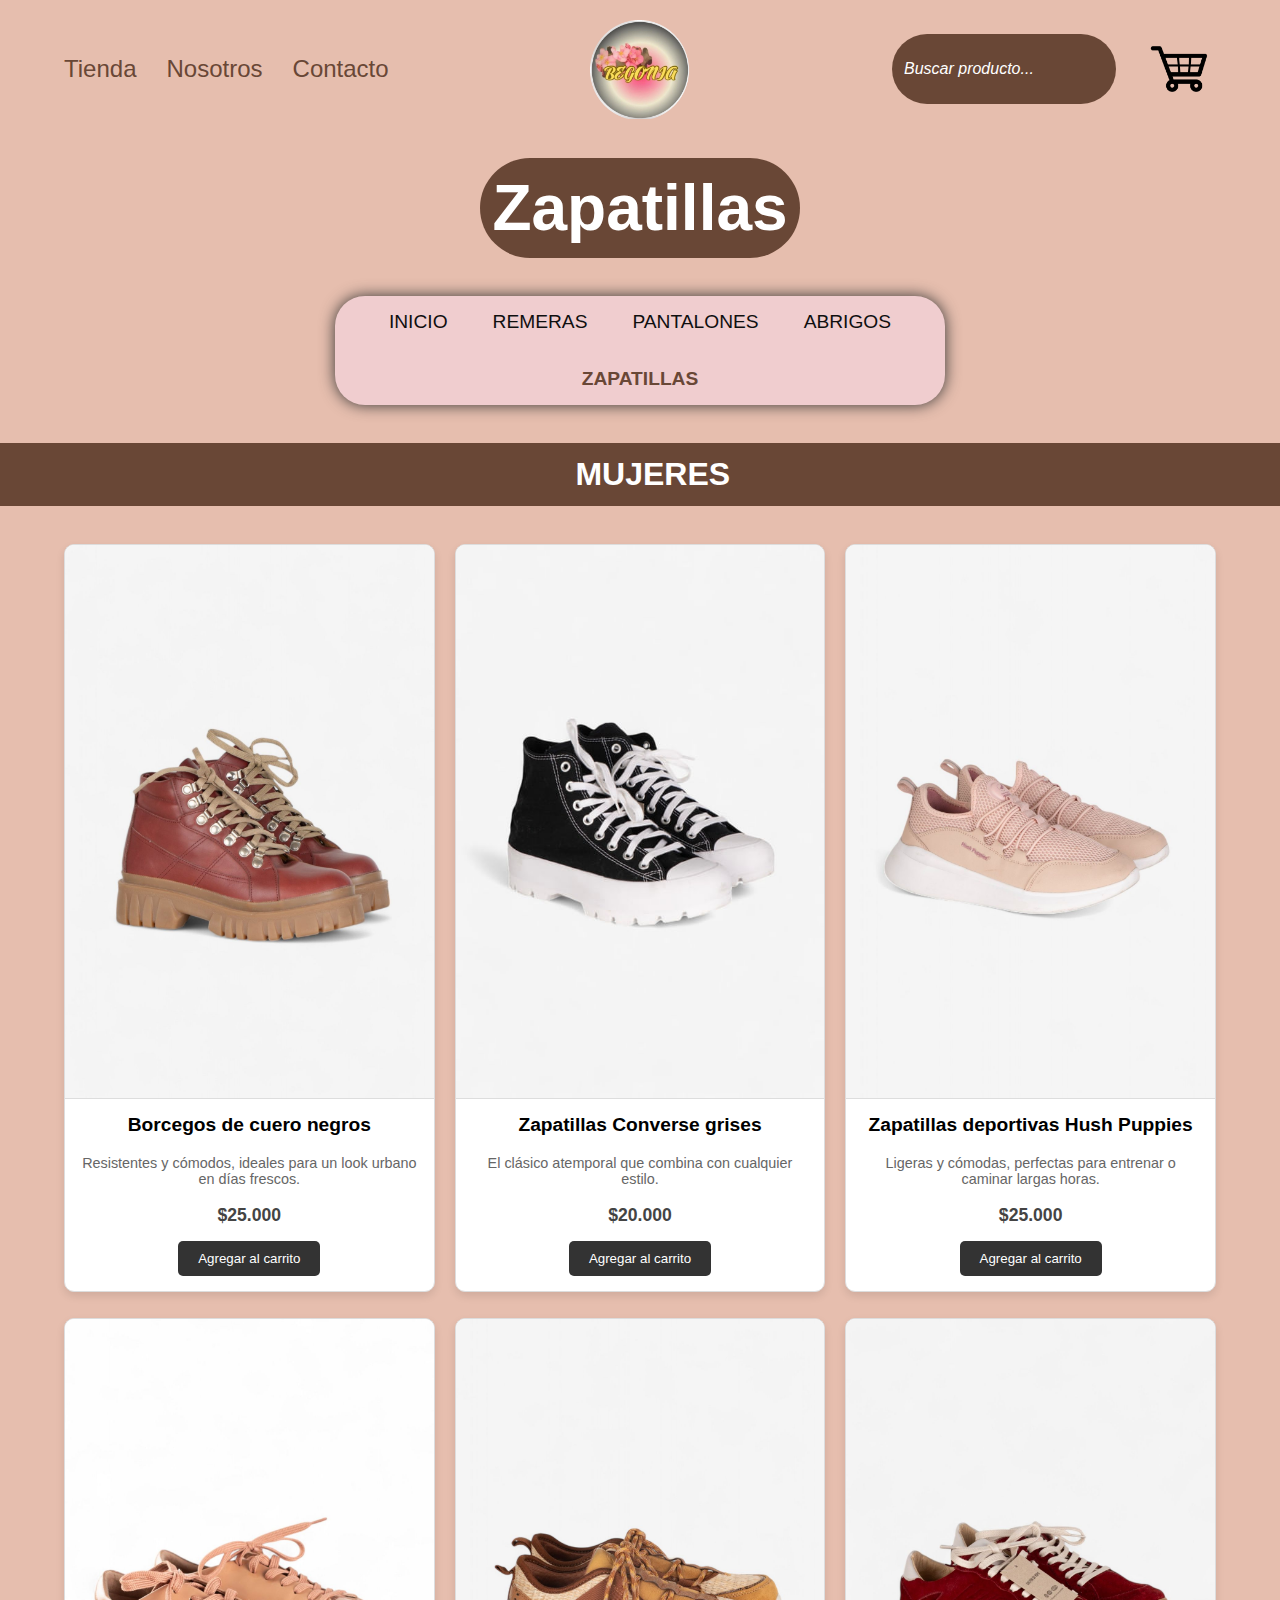
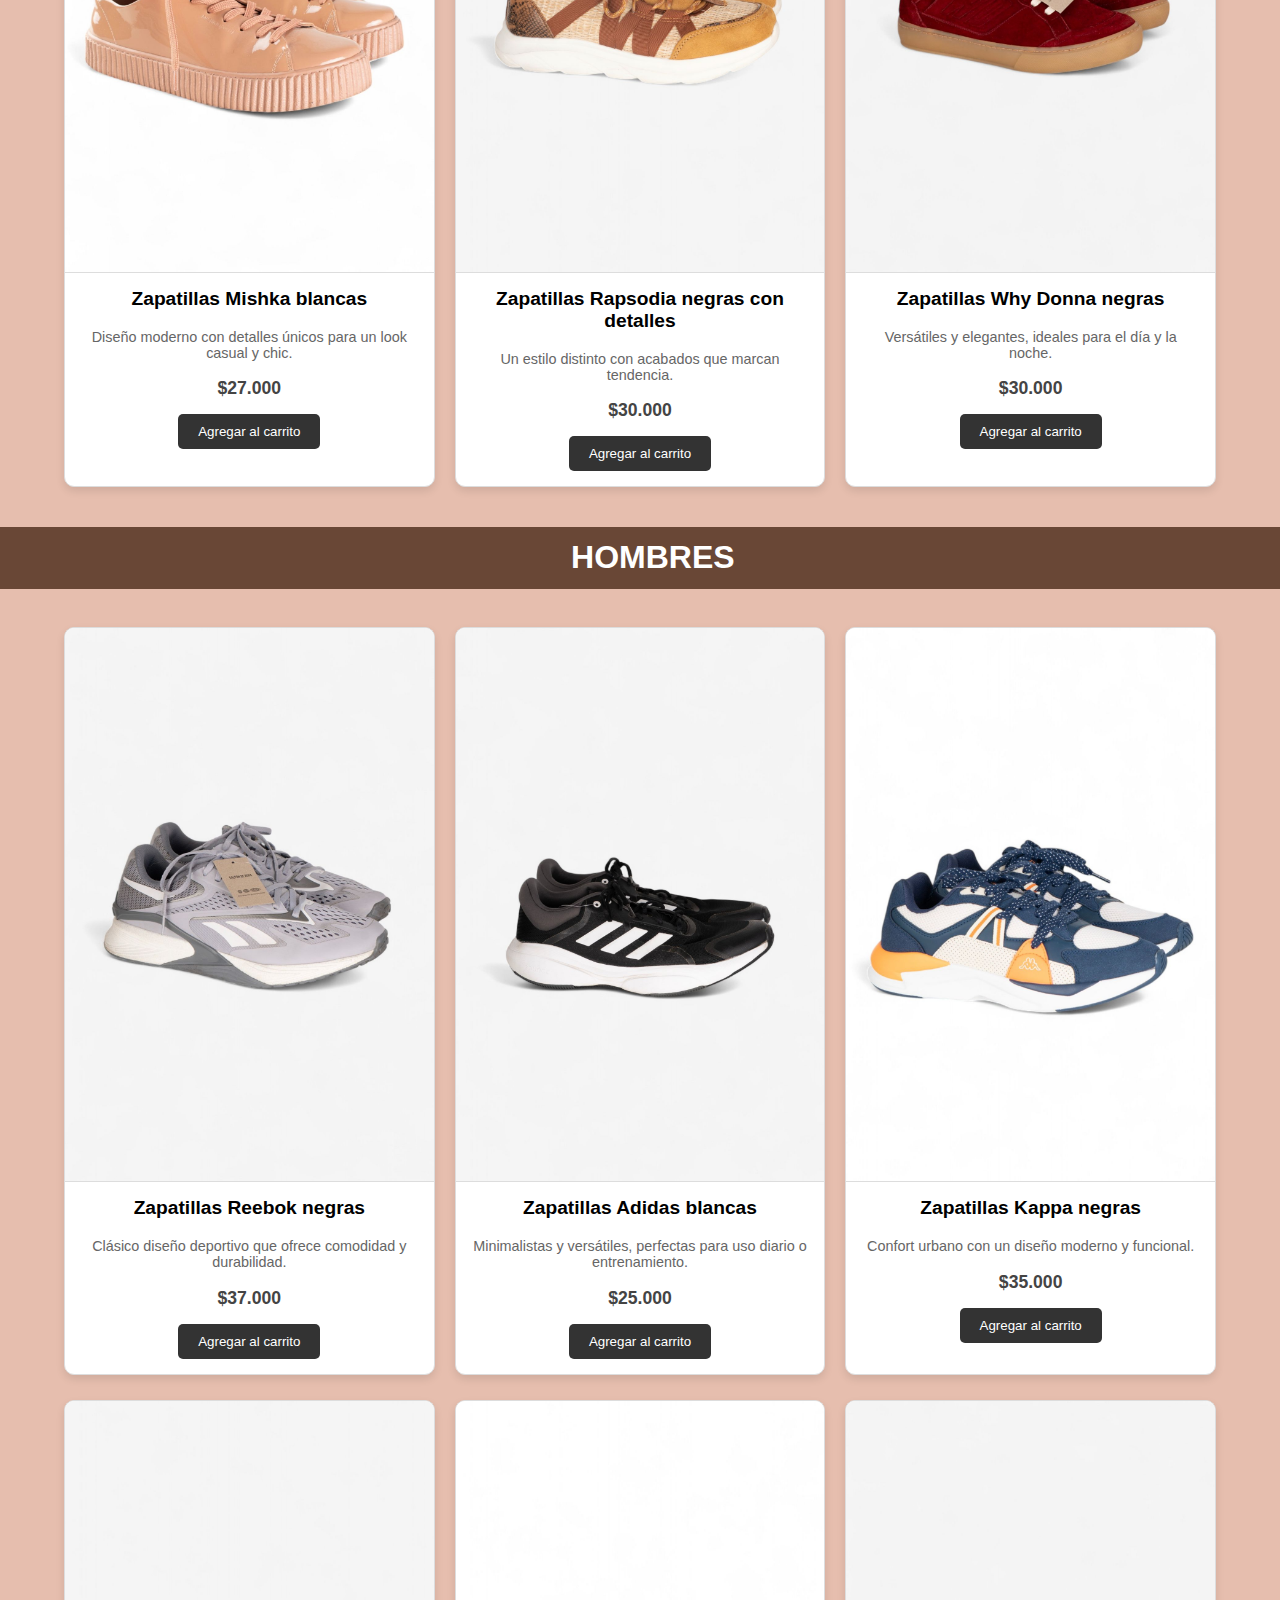
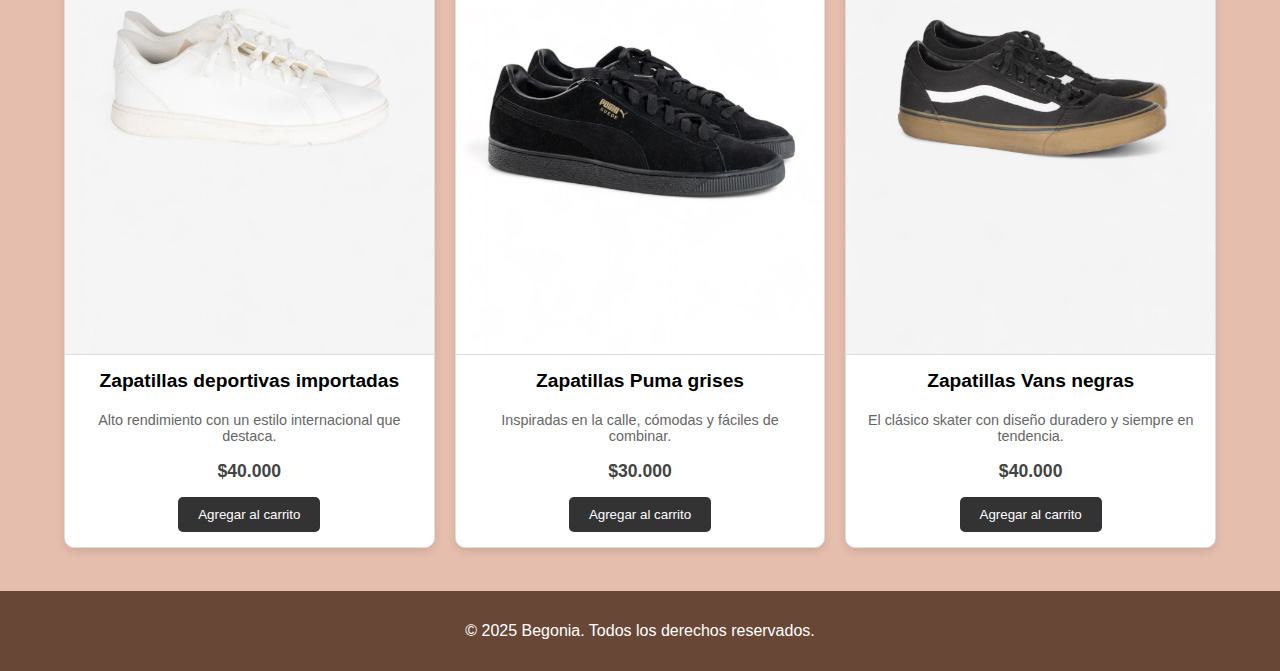
<file: Begonia/codigo-pagina-zapatillas/zapatillas.html>
<!DOCTYPE html>
<html lang="es">
<head>
    <meta charset="UTF-8">
    <meta name="viewport" content="width=device-width, initial-scale=1.0">
    <title>Begonia - Zapatillas</title>
    <link rel="stylesheet" href="zapatillas-style.css">
</head>
<body>
    <div class="header">
        <div class="header-izquierdo">
            <a href="../codigo-pagina-remeras/remeras.html">
                <span>Tienda</span>
            </a>
           
            <a href="../paginas-nosotros-contacto/nosotros.html">
                <span>Nosotros</span> <!--"Nosotros" de header y "Quienes somos" de footer deben ser el mismo html-->
            </a>


            <a href="../paginas-nosotros-contacto/contacto.html">
                <span>Contacto</span>
            </a>
        </div>
        <div class="logo-header-centro">
            <a href="../index.html">
                <img src="../imagenes-pagina/LogoBegonia.png" alt="Logo_Begonia">
            </a>
        </div>
        <div class="header-derecho">
            <!--<p>¿Qué estas buscando?</p>-->
            <input type="text" placeholder="Buscar producto...">
            <img src="../imagenes-pagina/carrito-de-compra.png" alt="Carrito_de_compra">
        </div>
    </div>


    <div class="body">
        <h1>Zapatillas</h1>
        <div class="new-container">
           <ul class="navigation">
                <li> <a href="../index.html">INICIO</a></li>
                <li> <a href="../codigo-pagina-remeras/remeras.html">REMERAS</a></li>  
                <li> <a href="../codigo-pagina-pantalones/pantalones.html">PANTALONES</a></li>
                <li> <a href="../codigo-pagina-abrigos/abrigos.html">ABRIGOS</a></li>
                <li class="active"> <a href="zapatillas.html">ZAPATILLAS</a></li>
                <!-- Barra de resaltado -->
                <div class="high"></div>
            </ul>
        </div>
           
        <div class="seccion-ropa">
            <h2>MUJERES</h2>
            <div class="contenedor-productos">
                <div class="producto">
                    <img src="../imagenes-indumentaria/Mujer/Zapatillas_M/borcegos-sin-M.jpg" alt="reme mujer 1">
                    <div class="info-producto">
                        <h3>Borcegos de cuero negros</h3>
                        <p class="descripcion">Resistentes y cómodos, ideales para un look urbano en días frescos.</p>
                        <p class="precio">$25.000</p>
                        <button class="boton-carrito" onclick="addToCart()">Agregar al carrito</button>
                    </div>
                </div>
                <div class="producto">
                    <img src="../imagenes-indumentaria/Mujer/Zapatillas_M/zapatillas-converse-M.jpg" alt="reme mujer 2">
                    <div class="info-producto">
                        <h3>Zapatillas Converse grises</h3>
                        <p class="descripcion">El clásico atemporal que combina con cualquier estilo.</p>
                        <p class="precio">$20.000</p>
                        <button class="boton-carrito" onclick="addToCart()">Agregar al carrito</button>
                    </div>
                </div>
                <div class="producto">
                    <img src="../imagenes-indumentaria/Mujer/Zapatillas_M/zapatillas-deportivas-hush-puppies-M.jpg" alt="reme mujer 3">
                    <div class="info-producto">
                        <h3>Zapatillas deportivas Hush Puppies</h3>
                        <p class="descripcion">Ligeras y cómodas, perfectas para entrenar o caminar largas horas.</p>
                        <p class="precio">$25.000</p>
                        <button class="boton-carrito" onclick="addToCart()">Agregar al carrito</button>
                    </div>
                </div>
            </div>
            <div class="contenedor-productos">
                <div class="producto">
                    <img src="../imagenes-indumentaria/Mujer/Zapatillas_M/zapatillas-mishka-M.jpg" alt="reme mujer 4">
                    <div class="info-producto">
                        <h3>Zapatillas Mishka blancas</h3>
                        <p class="descripcion">Diseño moderno con detalles únicos para un look casual y chic.</p>
                        <p class="precio">$27.000</p>
                        <button class="boton-carrito" onclick="addToCart()">Agregar al carrito</button>
                    </div>
                </div>
                <div class="producto">
                    <img src="../imagenes-indumentaria/Mujer/Zapatillas_M/zapatillas-rapsodia-M.jpg" alt="abrigo mujer 5">
                    <div class="info-producto">
                        <h3>Zapatillas Rapsodia negras con detalles</h3>
                        <p class="descripcion">Un estilo distinto con acabados que marcan tendencia.</p>
                        <p class="precio">$30.000</p>
                        <button class="boton-carrito" onclick="addToCart()">Agregar al carrito</button>
                    </div>
                </div>
                <div class="producto">
                    <img src="../imagenes-indumentaria/Mujer/Zapatillas_M/zapatillas-why-donna-M.jpg" alt="remr mujer 6">
                    <div class="info-producto">
                        <h3>Zapatillas Why Donna negras</h3>
                        <p class="descripcion">Versátiles y elegantes, ideales para el día y la noche.</p>
                        <p class="precio">$30.000</p>
                        <button class="boton-carrito" onclick="addToCart()">Agregar al carrito</button>
                    </div>
                </div>
            </div>
        </div>






        <div class="seccion-ropa">
            <h2>HOMBRES</h2>
            <div class="contenedor-productos">
                <div class="producto">
                    <img src="../imagenes-indumentaria/Hombre/Zapatillas_H/zapatilla-reebok-H.jpg" alt="reme hombre 1">
                    <div class="info-producto">
                        <h3>Zapatillas Reebok negras</h3>
                        <p class="descripcion">Clásico diseño deportivo que ofrece comodidad y durabilidad.</p>
                        <p class="precio">$37.000</p>
                        <button class="boton-carrito" onclick="addToCart()">Agregar al carrito</button>
                    </div>
                </div>
                <div class="producto">
                    <img src="../imagenes-indumentaria/Hombre/Zapatillas_H/zapatillas-adidas-H.jpg" alt="reme hombre 2">
                    <div class="info-producto">
                        <h3>Zapatillas Adidas blancas</h3>
                        <p class="descripcion">Minimalistas y versátiles, perfectas para uso diario o entrenamiento.</p>
                        <p class="precio">$25.000</p>
                        <button class="boton-carrito" onclick="addToCart()">Agregar al carrito</button>
                    </div>
                </div>
                <div class="producto">
                    <img src="../imagenes-indumentaria/Hombre/Zapatillas_H/zapatillas-kappa-H.jpg" alt="abrigo hombre 3">
                    <div class="info-producto">
                        <h3>Zapatillas Kappa negras</h3>
                        <p class="descripcion">Confort urbano con un diseño moderno y funcional.</p>
                        <p class="precio">$35.000</p>
                        <button class="boton-carrito" onclick="addToCart()">Agregar al carrito</button>
                    </div>
                </div>
            </div>
            <div class="contenedor-productos">
                <div class="producto">
                    <img src="../imagenes-indumentaria/Hombre/Zapatillas_H/zapatillas-marca-internacional-H.jpg" alt="reme hombre 4">
                    <div class="info-producto">
                        <h3>Zapatillas deportivas importadas</h3>
                        <p class="descripcion">Alto rendimiento con un estilo internacional que destaca.</p>
                        <p class="precio">$40.000</p>
                        <button class="boton-carrito" onclick="addToCart()">Agregar al carrito</button>
                    </div>
                </div>
                <div class="producto">
                    <img src="../imagenes-indumentaria/Hombre/Zapatillas_H/zapatillas-puma-H.jpg" alt="reme hombre 5">
                    <div class="info-producto">
                        <h3>Zapatillas Puma grises</h3>
                        <p class="descripcion">Inspiradas en la calle, cómodas y fáciles de combinar.</p>
                        <p class="precio">$30.000</p>
                        <button class="boton-carrito" onclick="addToCart()">Agregar al carrito</button>
                    </div>
                </div>
                <div class="producto">
                    <img src="../imagenes-indumentaria/Hombre/Zapatillas_H/zapatillas-vans-H.jpg" alt="abrigo hombre 6">
                    <div class="info-producto">
                        <h3>Zapatillas Vans negras</h3>
                        <p class="descripcion">El clásico skater con diseño duradero y siempre en tendencia.</p>
                        <p class="precio">$40.000</p>
                        <button class="boton-carrito" onclick="addToCart()">Agregar al carrito</button>
                    </div>
                </div>
            </div>
        </div>


    </div>


    <div class="footer">
        <p>&copy; 2025 Begonia. Todos los derechos reservados.</p>
    </div>
   
    <script src="zapatillas-JVS.js"> </script>
</body>
</html>
</file>
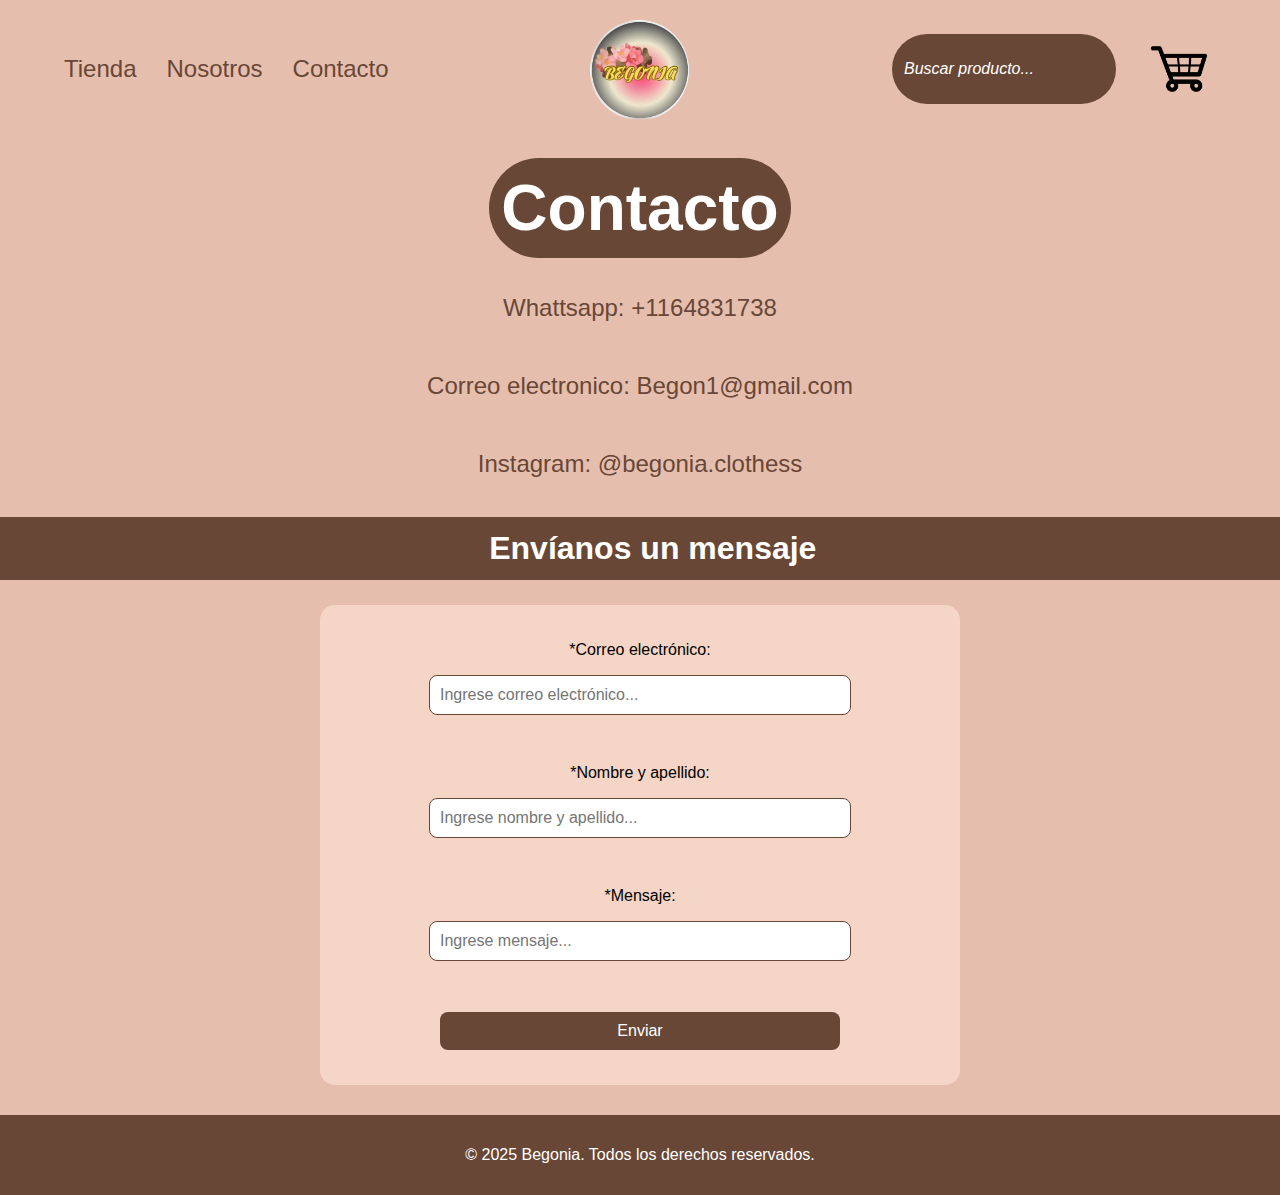
<file: Begonia/paginas-nosotros-contacto/contacto.html>
<!DOCTYPE html>
<html lang="en">
<head>
    <meta charset="UTF-8">
    <meta name="viewport" content="width=device-width, initial-scale=1.0">
    <link rel="stylesheet" href="contacto-style.css">
    <title>Begonia - Contacto</title>
</head>
<body>
    <div class="header">
        <div class="header-izquierdo">
            <a href="../codigo-pagina-remeras/remeras.html">
                <span>Tienda</span> 
            </a>
            
            <a href="nosotros.html">
                <span>Nosotros</span> <!--"Nosotros" de header y "Quienes somos" de footer deben ser el mismo html-->
            </a>

            <a href="contacto.html">
                <span>Contacto</span>
            </a>
        </div>
        <div class="logo-header-centro">
            <a href="../index.html">
                <img src="../imagenes-pagina/LogoBegonia.png" alt="Logo_Begonia">
            </a>
        </div>
        <div class="header-derecho">
            <!--<p>¿Qué estas buscando?</p>-->
            <input type="text" placeholder="Buscar producto...">
            <img src="../imagenes-pagina/carrito-de-compra.png" alt="Carrito_de_compra">
        </div>
    </div>

    <div class="body">
        <h1>Contacto</h1>
        <div class="info-contacto">
            <p>Whattsapp: +1164831738</p>
            <p>Correo electronico: Begon1@gmail.com</p>
            <p>Instagram: @begonia.clothess</p>
        </div>
        <h2>Envíanos un mensaje</h2>
        <div class="formulario">
            <p>*Correo electrónico:</p>
            <input type="email" size="80" placeholder="Ingrese correo electrónico..." name="" id="gmail"><br>
            <p>*Nombre y apellido:</p>
            <input type="text" placeholder="Ingrese nombre y apellido..." name="" id="nombre"><br>
            <p>*Mensaje:</p>
            <input type="text" placeholder="Ingrese mensaje..." name="" id="mensaje">
            <br><br>
            <input type="submit" onclick="send()" value="Enviar" id="send">
        </div>
    </div>

    <div class="footer">
        <p>&copy; 2025 Begonia. Todos los derechos reservados.</p>
    </div>
    <script src="contacto-JVS.js"></script>
</body>
</html>
</file>
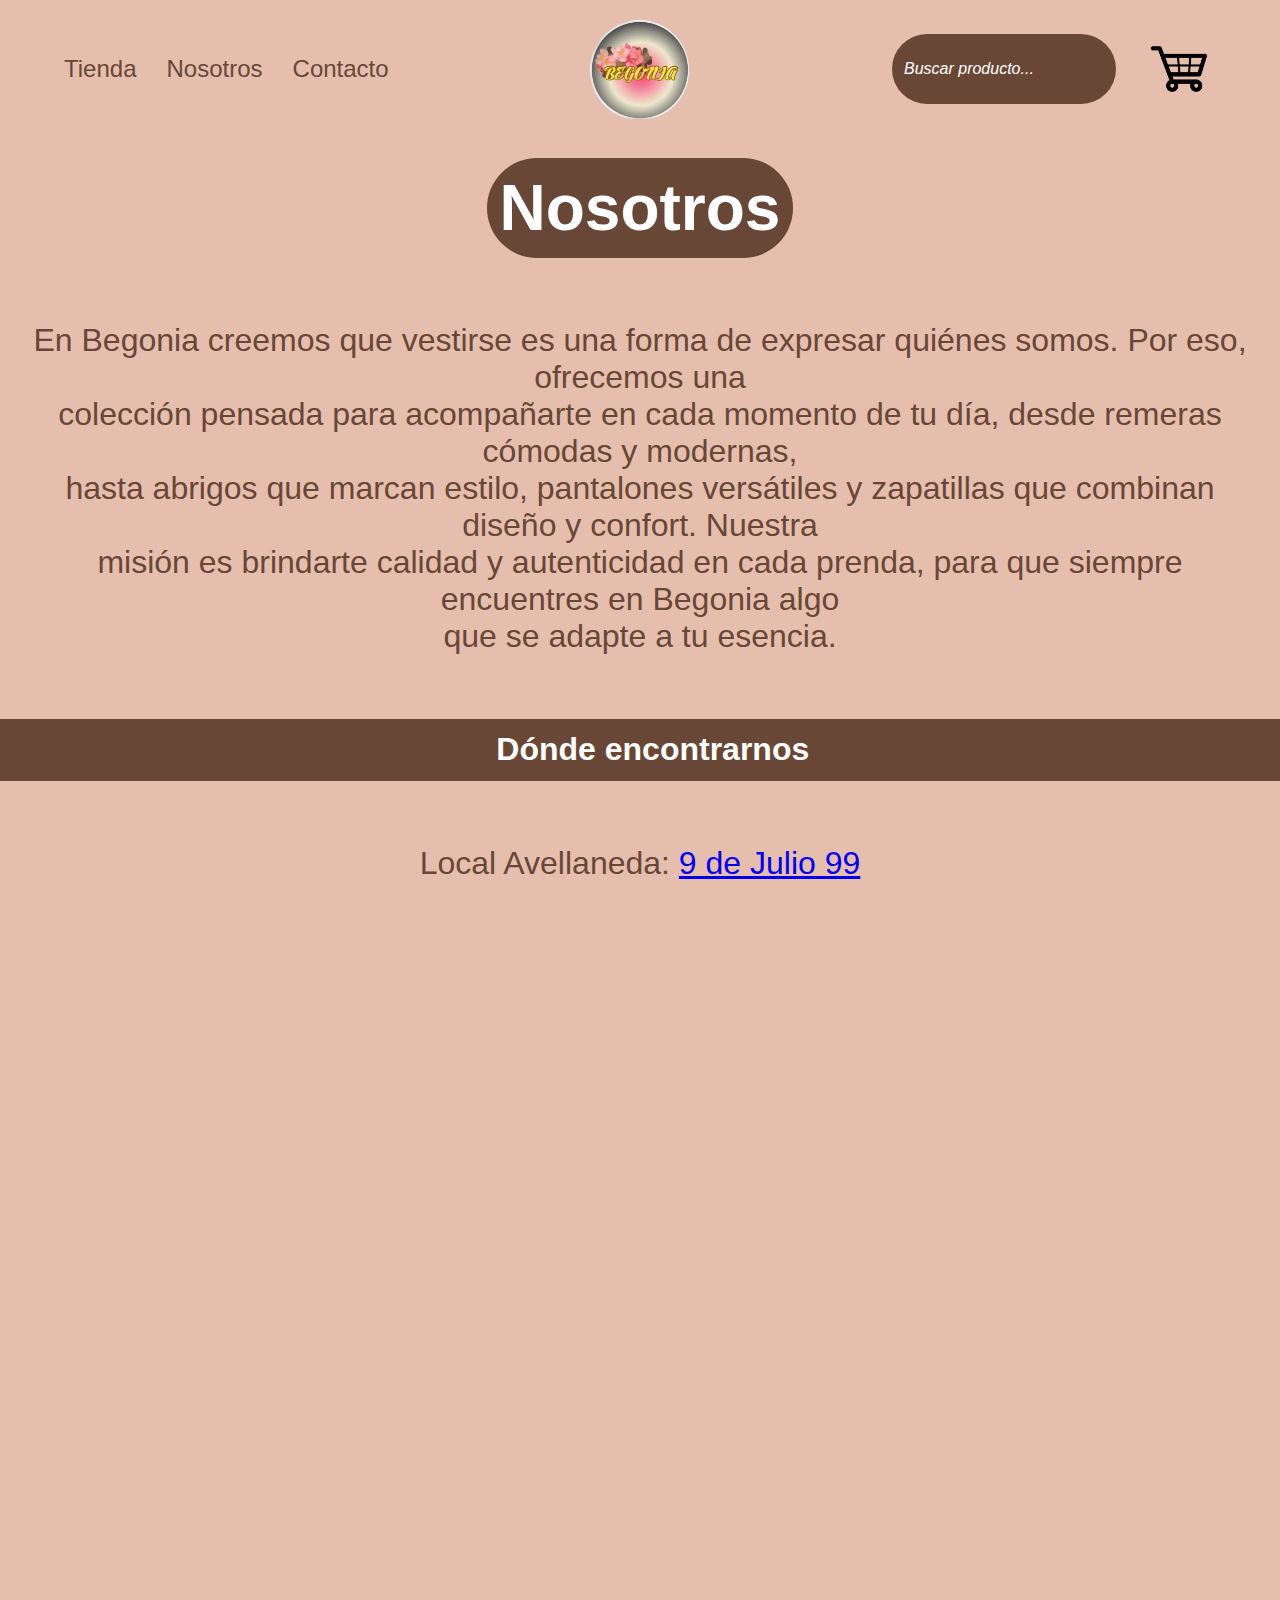
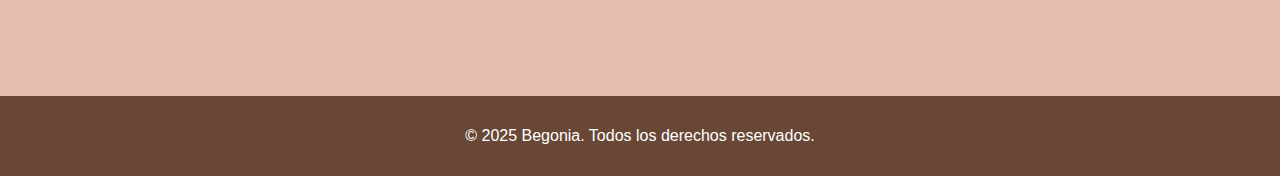
<file: Begonia/paginas-nosotros-contacto/nosotros.html>
<!DOCTYPE html>
<html lang="es">
<head>
    <meta charset="UTF-8">
    <meta name="viewport" content="width=device-width, initial-scale=1.0">
    <title>Begonia - Nosotros</title>
    <link rel="stylesheet" href="nosotros-style.css">
</head>
<body>
    <div class="header">
        <div class="header-izquierdo">
            <a href="../codigo-pagina-remeras/remeras.html">
                <span>Tienda</span>
            </a>
           
            <a href="nosotros.html">
                <span>Nosotros</span> <!--"Nosotros" de header y "Quienes somos" de footer deben ser el mismo html-->
            </a>


            <a href="contacto.html">
                <span>Contacto</span>
            </a>
        </div>
        <div class="logo-header-centro">
            <a href="../index.html">
                <img src="../imagenes-pagina/LogoBegonia.png" alt="Logo_Begonia">
            </a>
        </div>
        <div class="header-derecho">
            <input type="text" placeholder="Buscar producto...">
            <img src="../imagenes-pagina/carrito-de-compra.png" alt="Carrito_de_compra">
        </div>
    </div>


    <div class="body">
        <h1>Nosotros</h1>

        <div class="nosotros-p">
            <p>
            En Begonia creemos que vestirse es una forma de expresar quiénes somos. Por eso, ofrecemos una <br>
            colección pensada para acompañarte en cada momento de tu día, desde remeras cómodas y modernas, <br>
            hasta abrigos que marcan estilo, pantalones versátiles y zapatillas que combinan diseño y confort. Nuestra <br> 
            misión es brindarte calidad y autenticidad en cada prenda, para que siempre encuentres en Begonia algo <br>
            que se adapte a tu esencia.
            </p>
        </div>

        <h2>Dónde encontrarnos</h2>
        <p>Local Avellaneda: <a href="https://maps.app.goo.gl/AjrK13CD5JdBJpQZA">9 de Julio 99</a></p>
        <div class="google-maps">
            <iframe src="https://www.google.com/maps/embed?pb=!1m18!1m12!1m3!1d820.4024524721282!2d-58.36416973033572!3d-34.664555795254856!2m3!1f0!2f0!3f0!3m2!1i1024!2i768!4f13.1!3m3!1m2!1s0x95a3334ef8b7b0f3%3A0xeaf4ec48906814eb!2s9%20de%20Julio%2099%2C%20B1870CWA%20Cdad.%20Aut%C3%B3noma%20de%20Buenos%20Aires!5e0!3m2!1ses-419!2sar!4v1758978686198!5m2!1ses-419!2sar" width="1000" height="600" style="border:0;" allowfullscreen="" loading="lazy" referrerpolicy="no-referrer-when-downgrade"></iframe>
        </div>

    </div>


    <div class="footer">
        <p>&copy; 2025 Begonia. Todos los derechos reservados.</p>
    </div>
   
    <script src=""> </script>
</body>
</html>
</file>
<file: Begonia/style.css>
html {
  background-color: #e6beae;
}

body {
  font-family: Arial, sans-serif;
  margin: 0;
  padding: 0;
}

/* ---------------- HEADER ---------------- */
.header {
  display: flex;
  justify-content: space-between;
  align-items: center;
  padding: 20px 5%;
  flex-wrap: wrap;
}

.header-izquierdo {
  display: flex;
  gap: 30px;
  font-size: 1.5rem;
  color: #694736;
  flex-wrap: wrap;
}

.header-izquierdo a {
  text-decoration: none;
  color: #694736;
}

.logo-header-centro img {
  height: auto;
  width: 100px;
  display: block;
  margin: 0 auto;
}

.header-derecho {
  display: flex;
  gap: 30px;
  color: #694736;
  flex-wrap: wrap;
}

.header-derecho input {
  border: none;
  outline: none;
  background-color: #694736;
  border-radius: 50px;
  width: 200px;
  max-width: 80%;
  font-size: 100%;
  padding: 8px 12px;
  color: white;
}

.header-derecho input::placeholder {
  color: white;
  font-style: italic;
  opacity: 1;
}

.header-derecho img {
  height: auto;
  width: 70px;
  display: block;
}

/* ---------------- BODY ---------------- */
.imagen-menu img {
  width: 100%;
  display: flex;
  object-fit: cover;
}

.categorias h1 {
  display: flex;
  justify-content: center;
  border-top: #694736 solid 5px;
  border-bottom: #694736 solid 5px;
  font-size: 70px;
  color: #694736;
  padding: 25px 0;
  text-align: center;
}

/* ---- Categorías con tamaño uniforme ---- */
.categorias img {
  width: 100%;
  max-width: 500px;     /* límite en pantallas grandes */
  aspect-ratio: 2 / 3;  /* todas mantienen proporción 2:3 */
  object-fit: cover;    /* recorta para que queden iguales */
  border-radius: 8px;
}

/* Filas de categorías */
.primera-fila,
.segunda-fila {
  display: flex;
  justify-content: center;
  gap: 5%;
  flex-wrap: wrap;
  padding-bottom: 5%;
}

.primera-fila img,
.segunda-fila img {
  transition: filter 0.3s ease;
}

.primera-fila img:hover,
.segunda-fila img:hover {
  filter: brightness(60%);
  cursor: pointer;
}

.contenedores-primera-fila,
.contenedores-segunda-fila {
  position: relative;
  display: inline-block;
}

.contenedores-primera-fila p,
.contenedores-segunda-fila p {
  position: absolute;
  bottom: 50%;
  left: 50%;
  transform: translateX(-50%);
  background-color: white;
  border-top: #694736 solid 5px;
  border-bottom: #694736 solid 5px;
  font-size: 200%;
  padding: 10px 20px;
  margin: 0;
  text-align: center;
  width: 93%;
}

/* ---------------- FOOTER ---------------- */
.footer {
  text-align: center;
  padding: 15px;
  background-color: #694736;
  color: white;
  margin-top: 30px;
}

/* ---------------- RESPONSIVE ---------------- */

/* ===== Tablets ===== */
@media (max-width: 1024px) {
  .header {
    flex-direction: column;
    align-items: center;
    gap: 15px;
  }

  .categorias h1 {
    font-size: 50px;
  }
}

/* ===== Celulares ===== */
@media (max-width: 768px) {
  .body h1 {
    font-size: 3em;
  }

  .header-izquierdo, .header-derecho {
    flex-wrap: wrap;
    justify-content: center;
  }

  .categorias h1 {
    font-size: 35px;
    padding: 15px 0;
  }

  .contenedores-primera-fila p,
  .contenedores-segunda-fila p {
    font-size: 120%;
    width: 90%;
    bottom: 40%;
  }
}

/* ===== Celulares chicos ===== */
@media (max-width: 480px) {
  
  .header-derecho input {
    width: 100%;
  }

  .categorias h1 {
    font-size: 28px;
  }

  .contenedores-primera-fila p,
  .contenedores-segunda-fila p {
    font-size: 100%;
    padding: 5px 10px;
  }
}
</file>
<file: Begonia/codigo-pagina-abrigos/abrigos-style.css>
html {
  background-color: #e6beae;
}

body {
  font-family: Arial, sans-serif;
  margin: 0;
  padding: 0;
}

.header {
  display: flex;
  justify-content: space-between;
  align-items: center;
  padding: 20px 5%;
  flex-wrap: wrap;
}

.header-izquierdo {
  display: flex;
  gap: 30px;
  font-size: 1.5rem;
  color: #694736;
  flex-wrap: wrap;
}

.header-izquierdo a {
  text-decoration: none;
  color: #694736;
}

.logo-header-centro img {
  height: auto;
  width: 100px;
  display: block;
  margin: 0 auto;
}

.header-derecho {
  display: flex;
  gap: 30px;
  color: #694736;
  flex-wrap: wrap;
}

.header-derecho input {
  border: none;
  outline: none;
  background-color: #694736;
  border-radius: 50px;
  width: 200px;
  max-width: 100%;
  font-size: 100%;
  padding: 8px 12px;
  color: white;
}

.header-derecho input::placeholder {
  color: white;
  font-style: italic;
  opacity: 1;
}

.header-derecho img {
  height: auto;
  width: 70px;
  display: block;
}

.body h1 {
  text-align: center;
  font-size: 4em;
  background-color: #694736;
  color: white;
  padding: 1%;
  border-radius: 50px;
  display: block;
  margin: 1.5% auto;
  width: fit-content;
  max-width: 90%;
}

/* MENU DE NAVEGACIÓN */
.new-container {
  display: flex;
  justify-content: center;
  margin: 3% auto;
  padding: 5px;
  border-radius: 30px;
  background: #f0cdcf;
  box-shadow: 0 0px 15px rgb(54, 53, 53);
  position: relative;
  width: 90%;
  max-width: 600px;
}

.navigation {
  display: flex;
  flex-wrap: wrap;           
  justify-content: center;   
  gap: 15px;
  padding: 0;
  margin: 0;
  position: relative;
  width: 100%;
}

.navigation li {
  list-style: none;
}

.navigation li a {
  display: block;
  padding: 10px 15px;
  border-radius: 30px;
  text-decoration: none;
  font-size: 1.2em;
  color: #0f0f0f;
  transition: 0.3s;
  white-space: nowrap;
}

.navigation li.active a {
  color: #694736;
  font-weight: bold;
}

.high {
  position: absolute;
  bottom: 0;
  left: 0;
  height: 4px;
  background: #d46779;
  border-radius: 30px;
  transition: 0.3s;
  z-index: 1;
}

/* Sección de productos */
.seccion-ropa h2 {
  font-size: 2em;
  margin-bottom: 25px;
  background-color: #694736;
  color: white;
  padding: 1%;
  width: 100%;
  text-align: center;
}

.contenedor-productos {
  display: grid;
  grid-template-columns: repeat(auto-fit, minmax(250px, 1fr));
  gap: 20px;
  max-width: 1200px;
  margin: 0 auto;
  padding: 1% 5%;
}

.producto {
  background-color: #fff;
  border: 1px solid #ddd;
  border-radius: 10px;
  box-shadow: 0 4px 8px rgba(0, 0, 0, 0.1);
  overflow: hidden;
  transition: transform 0.3s ease;
}

.producto:hover {
  transform: translateY(-5px);
  box-shadow: 0 8px 16px rgba(0, 0, 0, 0.2);
}

.producto img {
  width: 100%;
  height: auto;
  display: block;
  border-bottom: 1px solid #ddd;
  object-fit: cover;
}

.info-producto {
  padding: 15px;
  text-align: center;
}

.info-producto h3 {
  margin-top: 0;
  font-size: 1.2em;
}

.info-producto .descripcion {
  font-size: 0.9em;
  color: #666;
  margin: 5px 0 10px;
}

.info-producto .precio {
  font-weight: bold;
  font-size: 1.1em;
  color: #444;
  margin-bottom: 15px;
}

.boton-carrito {
  background-color: #333;
  color: #fff;
  border: none;
  padding: 10px 20px;
  cursor: pointer;
  border-radius: 5px;
  transition: background-color 0.3s ease;
}

.boton-carrito:hover {
  background-color: #555;
}

.footer {
  text-align: center;
  padding: 15px;
  background-color: #694736;
  color: white;
  margin-top: 30px;
}

/*CODIGO RESPONSIVE*/
/* ===== Tablets ===== */
@media (max-width: 1024px) {
  .header {
    flex-direction: column;
    align-items: center;
    gap: 15px;
  }

  .navigation {
    gap: 12px;
  }
}

/* ===== Celulares ===== */
@media (max-width: 768px) {
  .body h1 {
    font-size: 3em;
  }

  .header-izquierdo, .header-derecho {
    flex-wrap: wrap;
    justify-content: center;
  }

  .navigation {
    gap: 10px;
  }
}

/* ===== Celulares pequeños ===== */
@media (max-width: 480px) {
  .body h1 {
    font-size: 2em;
  }

  .navigation {
    flex-direction: column;
    align-items: center;
    gap: 8px;
    width: 90%;
    margin: 0 auto;
  }

  .navigation li a {
    width: fit-content;
    max-width: 100%;
    text-align: center;
    font-size: 1em;
    padding: 8px 10px;
  }

  .header-derecho input {
    width: 100%;
  }
}
</file>
<file: Begonia/codigo-pagina-pantalones/pantalones-style.css>
html {
  background-color: #e6beae;
}

body {
  font-family: Arial, sans-serif;
  margin: 0;
  padding: 0;
}

.header {
  display: flex;
  justify-content: space-between;
  align-items: center;
  padding: 20px 5%;
  flex-wrap: wrap;
}

.header-izquierdo {
  display: flex;
  gap: 30px;
  font-size: 1.5rem;
  color: #694736;
  flex-wrap: wrap;
}

.header-izquierdo a {
  text-decoration: none;
  color: #694736;
}

.logo-header-centro img {
  height: auto;
  width: 100px;
  display: block;
  margin: 0 auto;
}

.header-derecho {
  display: flex;
  gap: 30px;
  color: #694736;
  flex-wrap: wrap;
}

.header-derecho input {
  border: none;
  outline: none;
  background-color: #694736;
  border-radius: 50px;
  width: 200px;
  max-width: 100%;
  font-size: 100%;
  padding: 8px 12px;
  color: white;
}

.header-derecho input::placeholder {
  color: white;
  font-style: italic;
  opacity: 1;
}

.header-derecho img {
  height: auto;
  width: 70px;
  display: block;
}

.body h1 {
  text-align: center;
  font-size: 4em;
  background-color: #694736;
  color: white;
  padding: 1%;
  border-radius: 50px;
  display: block;
  margin: 1.5% auto;
  width: fit-content;
  max-width: 90%;
}

/* MENU DE NAVEGACIÓN */
.new-container {
  display: flex;
  justify-content: center;
  margin: 3% auto;
  padding: 5px;
  border-radius: 30px;
  background: #f0cdcf;
  box-shadow: 0 0px 15px rgb(54, 53, 53);
  position: relative;
  width: 90%;
  max-width: 600px;
}

.navigation {
  display: flex;
  flex-wrap: wrap;           
  justify-content: center;   
  gap: 15px;
  padding: 0;
  margin: 0;
  position: relative;
  width: 100%;
}

.navigation li {
  list-style: none;
}

.navigation li a {
  display: block;
  padding: 10px 15px;
  border-radius: 30px;
  text-decoration: none;
  font-size: 1.2em;
  color: #0f0f0f;
  transition: 0.3s;
  white-space: nowrap;
}

.navigation li.active a {
  color: #694736;
  font-weight: bold;
}

.high {
  position: absolute;
  bottom: 0;
  left: 0;
  height: 4px;
  background: #d46779;
  border-radius: 30px;
  transition: 0.3s;
  z-index: 1;
}

/* Sección de productos */
.seccion-ropa h2 {
  font-size: 2em;
  margin-bottom: 25px;
  background-color: #694736;
  color: white;
  padding: 1%;
  width: 100%;
  text-align: center;
}

.contenedor-productos {
  display: grid;
  grid-template-columns: repeat(auto-fit, minmax(250px, 1fr));
  gap: 20px;
  max-width: 1200px;
  margin: 0 auto;
  padding: 1% 5%;
}

.producto {
  background-color: #fff;
  border: 1px solid #ddd;
  border-radius: 10px;
  box-shadow: 0 4px 8px rgba(0, 0, 0, 0.1);
  overflow: hidden;
  transition: transform 0.3s ease;
}

.producto:hover {
  transform: translateY(-5px);
  box-shadow: 0 8px 16px rgba(0, 0, 0, 0.2);
}

.producto img {
  width: 100%;
  height: auto;
  display: block;
  border-bottom: 1px solid #ddd;
  object-fit: cover;
}

.info-producto {
  padding: 15px;
  text-align: center;
}

.info-producto h3 {
  margin-top: 0;
  font-size: 1.2em;
}

.info-producto .descripcion {
  font-size: 0.9em;
  color: #666;
  margin: 5px 0 10px;
}

.info-producto .precio {
  font-weight: bold;
  font-size: 1.1em;
  color: #444;
  margin-bottom: 15px;
}

.boton-carrito {
  background-color: #333;
  color: #fff;
  border: none;
  padding: 10px 20px;
  cursor: pointer;
  border-radius: 5px;
  transition: background-color 0.3s ease;
}

.boton-carrito:hover {
  background-color: #555;
}

.footer {
  text-align: center;
  padding: 15px;
  background-color: #694736;
  color: white;
  margin-top: 30px;
}

/*CODIGO RESPONSIVE*/
/* ===== Tablets ===== */
@media (max-width: 1024px) {
  .header {
    flex-direction: column;
    align-items: center;
    gap: 15px;
  }

  .navigation {
    gap: 12px;
  }
}

/* ===== Celulares ===== */
@media (max-width: 768px) {
  .body h1 {
    font-size: 3em;
  }

  .header-izquierdo, .header-derecho {
    flex-wrap: wrap;
    justify-content: center;
  }

  .navigation {
    gap: 10px;
  }
}

/* ===== Celulares pequeños ===== */
@media (max-width: 480px) {
  .body h1 {
    font-size: 2em;
  }

  .navigation {
    flex-direction: column;
    align-items: center;
    gap: 8px;
    width: 90%;
    margin: 0 auto;
  }

  .navigation li a {
    width: fit-content;
    max-width: 100%;
    text-align: center;
    font-size: 1em;
    padding: 8px 10px;
  }

  .header-derecho input {
    width: 100%;
  }
}
</file>
<file: Begonia/codigo-pagina-remeras/remeras-style.css>
html {
  background-color: #e6beae;
}

body {
  font-family: Arial, sans-serif;
  margin: 0;
  padding: 0;
}

.header {
  display: flex;
  justify-content: space-between;
  align-items: center;
  padding: 20px 5%;
  flex-wrap: wrap;
}

.header-izquierdo {
  display: flex;
  gap: 30px;
  font-size: 1.5rem;
  color: #694736;
  flex-wrap: wrap;
}

.header-izquierdo a {
  text-decoration: none;
  color: #694736;
}

.logo-header-centro img {
  height: auto;
  width: 100px;
  display: block;
  margin: 0 auto;
}

.header-derecho {
  display: flex;
  gap: 30px;
  color: #694736;
  flex-wrap: wrap;
}

.header-derecho input {
  border: none;
  outline: none;
  background-color: #694736;
  border-radius: 50px;
  width: 200px;
  max-width: 100%;
  font-size: 100%;
  padding: 8px 12px;
  color: white;
}

.header-derecho input::placeholder {
  color: white;
  font-style: italic;
  opacity: 1;
}

.header-derecho img {
  height: auto;
  width: 70px;
  display: block;
}

.body h1 {
  text-align: center;
  font-size: 4em;
  background-color: #694736;
  color: white;
  padding: 1%;
  border-radius: 50px;
  display: block;
  margin: 1.5% auto;
  width: fit-content;
  max-width: 90%;
}

/* MENU DE NAVEGACIÓN */
.new-container {
  display: flex;
  justify-content: center;
  margin: 3% auto;
  padding: 5px;
  border-radius: 30px;
  background: #f0cdcf;
  box-shadow: 0 0px 15px rgb(54, 53, 53);
  position: relative;
  width: 90%;
  max-width: 600px;
}

.navigation {
  display: flex;
  flex-wrap: wrap;           
  justify-content: center;   
  gap: 15px;
  padding: 0;
  margin: 0;
  position: relative;
  width: 100%;
}

.navigation li {
  list-style: none;
}

.navigation li a {
  display: block;
  padding: 10px 15px;
  border-radius: 30px;
  text-decoration: none;
  font-size: 1.2em;
  color: #0f0f0f;
  transition: 0.3s;
  white-space: nowrap;
}

.navigation li.active a {
  color: #694736;
  font-weight: bold;
}

.high {
  position: absolute;
  bottom: 0;
  left: 0;
  height: 4px;
  background: #d46779;
  border-radius: 30px;
  transition: 0.3s;
  z-index: 1;
}

/* Sección de productos */
.seccion-ropa h2 {
  font-size: 2em;
  margin-bottom: 25px;
  background-color: #694736;
  color: white;
  padding: 1%;
  width: 100%;
  text-align: center;
}

.contenedor-productos {
  display: grid;
  grid-template-columns: repeat(auto-fit, minmax(250px, 1fr));
  gap: 20px;
  max-width: 1200px;
  margin: 0 auto;
  padding: 1% 5%;
}

.producto {
  background-color: #fff;
  border: 1px solid #ddd;
  border-radius: 10px;
  box-shadow: 0 4px 8px rgba(0, 0, 0, 0.1);
  overflow: hidden;
  transition: transform 0.3s ease;
}

.producto:hover {
  transform: translateY(-5px);
  box-shadow: 0 8px 16px rgba(0, 0, 0, 0.2);
}

.producto img {
  width: 100%;
  height: auto;
  display: block;
  border-bottom: 1px solid #ddd;
  object-fit: cover;
}

.info-producto {
  padding: 15px;
  text-align: center;
}

.info-producto h3 {
  margin-top: 0;
  font-size: 1.2em;
}

.info-producto .descripcion {
  font-size: 0.9em;
  color: #666;
  margin: 5px 0 10px;
}

.info-producto .precio {
  font-weight: bold;
  font-size: 1.1em;
  color: #444;
  margin-bottom: 15px;
}

.boton-carrito {
  background-color: #333;
  color: #fff;
  border: none;
  padding: 10px 20px;
  cursor: pointer;
  border-radius: 5px;
  transition: background-color 0.3s ease;
}

.boton-carrito:hover {
  background-color: #555;
}

.footer {
  text-align: center;
  padding: 15px;
  background-color: #694736;
  color: white;
  margin-top: 30px;
}

/*CODIGO RESPONSIVE*/
/* ===== Tablets ===== */
@media (max-width: 1024px) {
  .header {
    flex-direction: column;
    align-items: center;
    gap: 15px;
  }

  .navigation {
    gap: 12px;
  }
}

/* ===== Celulares ===== */
@media (max-width: 768px) {
  .body h1 {
    font-size: 3em;
  }

  .header-izquierdo, .header-derecho {
    flex-wrap: wrap;
    justify-content: center;
  }

  .navigation {
    gap: 10px;
  }
}

/* ===== Celulares pequeños ===== */
@media (max-width: 480px) {
  .body h1 {
    font-size: 2em;
  }

  .navigation {
    flex-direction: column;
    align-items: center;
    gap: 8px;
    width: 90%;
    margin: 0 auto;
  }

  .navigation li a {
    width: fit-content;
    max-width: 100%;
    text-align: center;
    font-size: 1em;
    padding: 8px 10px;
  }

  .header-derecho input {
    width: 100%;
  }
}
</file>
<file: Begonia/codigo-pagina-zapatillas/zapatillas-style.css>
html {
  background-color: #e6beae;
}

body {
  font-family: Arial, sans-serif;
  margin: 0;
  padding: 0;
}

.header {
  display: flex;
  justify-content: space-between;
  align-items: center;
  padding: 20px 5%;
  flex-wrap: wrap;
}

.header-izquierdo {
  display: flex;
  gap: 30px;
  font-size: 1.5rem;
  color: #694736;
  flex-wrap: wrap;
}

.header-izquierdo a {
  text-decoration: none;
  color: #694736;
}

.logo-header-centro img {
  height: auto;
  width: 100px;
  display: block;
  margin: 0 auto;
}

.header-derecho {
  display: flex;
  gap: 30px;
  color: #694736;
  flex-wrap: wrap;
}

.header-derecho input {
  border: none;
  outline: none;
  background-color: #694736;
  border-radius: 50px;
  width: 200px;
  max-width: 100%;
  font-size: 100%;
  padding: 8px 12px;
  color: white;
}

.header-derecho input::placeholder {
  color: white;
  font-style: italic;
  opacity: 1;
}

.header-derecho img {
  height: auto;
  width: 70px;
  display: block;
}

.body h1 {
  text-align: center;
  font-size: 4em;
  background-color: #694736;
  color: white;
  padding: 1%;
  border-radius: 50px;
  display: block;
  margin: 1.5% auto;
  width: fit-content;
  max-width: 90%;
}

/* MENU DE NAVEGACIÓN */
.new-container {
  display: flex;
  justify-content: center;
  margin: 3% auto;
  padding: 5px;
  border-radius: 30px;
  background: #f0cdcf;
  box-shadow: 0 0px 15px rgb(54, 53, 53);
  position: relative;
  width: 90%;
  max-width: 600px;
}

.navigation {
  display: flex;
  flex-wrap: wrap;           
  justify-content: center;   
  gap: 15px;
  padding: 0;
  margin: 0;
  position: relative;
  width: 100%;
}

.navigation li {
  list-style: none;
}

.navigation li a {
  display: block;
  padding: 10px 15px;
  border-radius: 30px;
  text-decoration: none;
  font-size: 1.2em;
  color: #0f0f0f;
  transition: 0.3s;
  white-space: nowrap;
}

.navigation li.active a {
  color: #694736;
  font-weight: bold;
}

.high {
  position: absolute;
  bottom: 0;
  left: 0;
  height: 4px;
  background: #d46779;
  border-radius: 30px;
  transition: 0.3s;
  z-index: 1;
}

/* Sección de productos */
.seccion-ropa h2 {
  font-size: 2em;
  margin-bottom: 25px;
  background-color: #694736;
  color: white;
  padding: 1%;
  width: 100%;
  text-align: center;
}

.contenedor-productos {
  display: grid;
  grid-template-columns: repeat(auto-fit, minmax(250px, 1fr));
  gap: 20px;
  max-width: 1200px;
  margin: 0 auto;
  padding: 1% 5%;
}

.producto {
  background-color: #fff;
  border: 1px solid #ddd;
  border-radius: 10px;
  box-shadow: 0 4px 8px rgba(0, 0, 0, 0.1);
  overflow: hidden;
  transition: transform 0.3s ease;
}

.producto:hover {
  transform: translateY(-5px);
  box-shadow: 0 8px 16px rgba(0, 0, 0, 0.2);
}

.producto img {
  width: 100%;
  height: auto;
  display: block;
  border-bottom: 1px solid #ddd;
  object-fit: cover;
}

.info-producto {
  padding: 15px;
  text-align: center;
}

.info-producto h3 {
  margin-top: 0;
  font-size: 1.2em;
}

.info-producto .descripcion {
  font-size: 0.9em;
  color: #666;
  margin: 5px 0 10px;
}

.info-producto .precio {
  font-weight: bold;
  font-size: 1.1em;
  color: #444;
  margin-bottom: 15px;
}

.boton-carrito {
  background-color: #333;
  color: #fff;
  border: none;
  padding: 10px 20px;
  cursor: pointer;
  border-radius: 5px;
  transition: background-color 0.3s ease;
}

.boton-carrito:hover {
  background-color: #555;
}

.footer {
  text-align: center;
  padding: 15px;
  background-color: #694736;
  color: white;
  margin-top: 30px;
}

/*CODIGO RESPONSIVE*/
/* ===== Tablets ===== */
@media (max-width: 1024px) {
  .header {
    flex-direction: column;
    align-items: center;
    gap: 15px;
  }

  .navigation {
    gap: 12px;
  }
}

/* ===== Celulares ===== */
@media (max-width: 768px) {
  .body h1 {
    font-size: 3em;
  }

  .header-izquierdo, .header-derecho {
    flex-wrap: wrap;
    justify-content: center;
  }

  .navigation {
    gap: 10px;
  }
}

/* ===== Celulares pequeños ===== */
@media (max-width: 480px) {
  .body h1 {
    font-size: 2em;
  }

  .navigation {
    flex-direction: column;
    align-items: center;
    gap: 8px;
    width: 90%;
    margin: 0 auto;
  }

  .navigation li a {
    width: fit-content;
    max-width: 100%;
    text-align: center;
    font-size: 1em;
    padding: 8px 10px;
  }

  .header-derecho input {
    width: 100%;
  }
}
</file>
<file: Begonia/paginas-nosotros-contacto/contacto-style.css>
html {
  background-color: #e6beae;
}

body {
  font-family: Arial, sans-serif;
  margin: 0;
  padding: 0;
}

.header {
  display: flex;
  justify-content: space-between;
  align-items: center;
  padding: 20px 5%;
  flex-wrap: wrap;
}

.header-izquierdo {
  display: flex;
  gap: 30px;
  font-size: 1.5rem;
  color: #694736;
  flex-wrap: wrap;
}

.header-izquierdo a {
  text-decoration: none;
  color: #694736;
}

.logo-header-centro img {
  height: auto;
  width: 100px;
  display: block;
  margin: 0 auto;
}

.header-derecho {
  display: flex;
  gap: 30px;
  color: #694736;
  flex-wrap: wrap;
}

.header-derecho input {
  border: none;
  outline: none;
  background-color: #694736;
  border-radius: 50px;
  width: 200px;
  max-width: 80%;
  font-size: 100%;
  padding: 8px 12px;
  color: white;
}

.header-derecho input::placeholder {
  color: white;
  font-style: italic;
  opacity: 1;
}

.header-derecho img {
  height: auto;
  width: 70px;
  display: block;
}

.body h1 {
  text-align: center;
  font-size: 4em;
  background-color: #694736;
  color: white;
  padding: 1%;
  border-radius: 50px;
  display: block;
  margin: 1.5% auto;
  width: fit-content;
  max-width: 90%;
}

.info-contacto p{
  text-align: center;
  font-size: 1.5em;
  padding: 1%;
  color: #694736;
}

.body h2{
  font-size: 2em;
  margin-bottom: 25px;
  background-color: #694736;
  color: white;
  padding: 1%;
  width: 100%;
  text-align: center;
}

.formulario{
  display: flex;
  flex-direction: column;
  align-items: center;
  background-color: #f5d6c6; /* color visible */
  padding: 20px;
  border-radius: 15px;
  margin: 20px auto;
  width: 90%;      /* ancho relativo para adaptarse */
  max-width: 600px; /* no crecer demasiado en monitor */
}

.formulario input,
#send {
  width: 100%;       /* siempre ocupa todo el ancho del contenedor */
  max-width: 400px;  /* no demasiado ancho en PC */
  padding: 10px;
  margin-bottom: 15px;
  border-radius: 8px;
  border: 1px solid #694736;
  font-size: 1em;
}

#send {
  background-color: #694736;
  color: white;
  border: none;
  cursor: pointer;
}

.footer {
  text-align: center;
  padding: 15px;
  background-color: #694736;
  color: white;
  margin-top: 30px;
}

/* ===== Tablets ===== */
@media (max-width: 1024px) {
  .header {
    flex-direction: column;
    align-items: center;
    gap: 15px;
  }
}

/* ===== Celulares ===== */
@media (max-width: 768px) {
  .body h1 {
    font-size: 3em;
  }

  .header-izquierdo, .header-derecho {
    flex-wrap: wrap;
    justify-content: center;
  }

  .formulario input,
  #send {
    width: 80%;   
    font-size: 1em;
  }
}

/* ===== Celulares chicos ===== */
@media (max-width: 480px) {
  .body h1 {
    font-size: 2em;
  }
  
  .header-derecho input {
    width: 100%;
  }

  .formulario input,
  #send {
    width: 100%;   
  }
}
</file>
<file: Begonia/paginas-nosotros-contacto/nosotros-style.css>
html {
  background-color: #e6beae;
}
body {
  font-family: Arial, sans-serif;
  margin: 0;
  padding: 0;
}


/* HEADER */
.header {
  display: flex;
  justify-content: space-between;
  align-items: center;
  padding: 20px 5%;
  flex-wrap: wrap;
}


.header-izquierdo {
  display: flex;
  gap: 30px;
  font-size: 1.5rem;
  color: #694736;
}


.header-izquierdo a {
  text-decoration: none;
  color: #694736;
}


.logo-header-centro img {
  height: auto;
  width: 100px;
  display: block;
  margin: 0 auto;
}


.header-derecho {
  display: flex;
  gap: 30px;
  color: #694736;
  flex-wrap: wrap;
}


.header-derecho input {
  border: none;
  outline: none;
  background-color: #694736;
  border-radius: 50px;
  width: 200px;
  max-width: 80%;
  font-size: 100%;
  padding: 8px 12px;
  color: white;
}


.header-derecho input::placeholder {
  color: white;
  font-style: italic;
  opacity: 1;
}
.header-derecho img {
  height: auto;
  width: 70px;
  display: block;
}
/* FIN HEADER */

.body h1 {
  text-align: center;
  font-size: 4em;
  background-color: #694736;
  color: white;
  padding: 1%;
  border-radius: 50px;
  display: block;
  margin: 1.5% auto;
  width: fit-content;
  max-width: 90%;
}


.body p{
  padding: 2.5%;
  text-align: center;
  font-size: 2em;
  color: #694736;
}

.body h2{
  font-size: 2em;
  margin-bottom: 25px;
  background-color: #694736;
  color: white;
  padding: 1%;
  width: 100%;
  text-align: center;
}

.google-maps {
  position: relative;
  width: 80%;         /* ancho por defecto para pantallas grandes */
  max-width: 1000px;  /* no se hará más grande que esto */
  padding-bottom: 56.25%; /* relación 16:9 */
  height: 0;
  overflow: hidden;
  margin: 0 auto;     /* centra horizontalmente */
}

.google-maps iframe {
  position: absolute;
  top: 0;
  left: 0;
  width: 100%;
  height: 100%;
  border: 0;
}


.footer {
  text-align: center;
  padding: 15px;
  background-color: #694736;
  color: white;
  margin-top: 30px;
}

/* ===== Tablets ===== */
@media (max-width: 1024px) {
  .header {
    flex-direction: column;
    align-items: center;
    gap: 15px;
  }
}

/* ===== Celulares ===== */
@media (max-width: 768px) {
  .body h1 {
    font-size: 3em;
  }

  .header-izquierdo, .header-derecho {
    flex-wrap: wrap;
    justify-content: center;
  }
}

/* ===== Celulares chicos ===== */
@media (max-width: 480px) {
  .body h1 {
    font-size: 2em;
  }

  .header-derecho input {
    width: 100%;
  }
}
</file>
